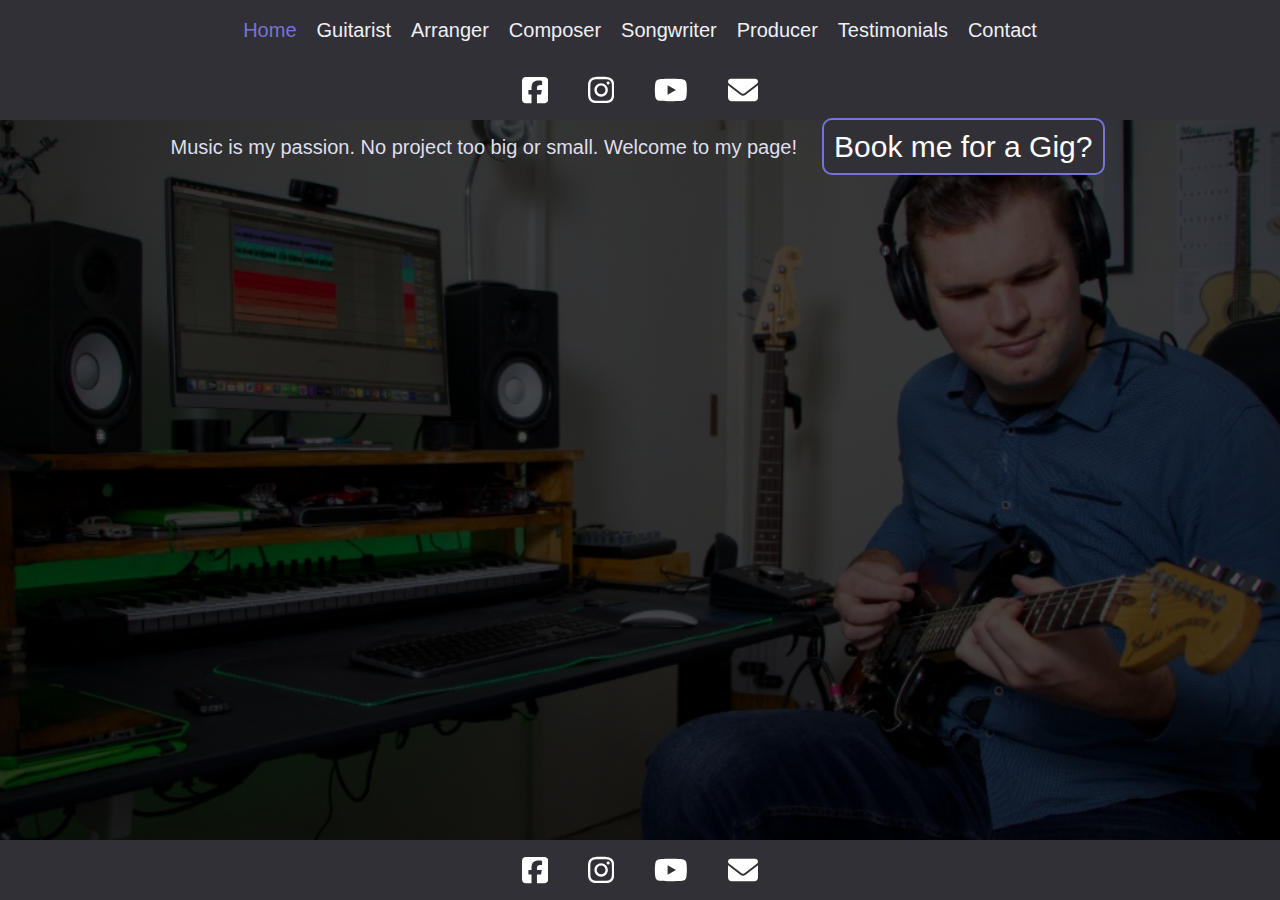
<file: index.html>
<!DOCTYPE html>
<html lang="en">

<head>
    <meta charset="UTF-8">
    <meta http-equiv="X-UA-Compatible" content="IE=edge">
    <script src="https://ajax.googleapis.com/ajax/libs/jquery/3.5.1/jquery.min.js"></script>
    <meta name="viewport" content="width=device-width, initial-scale=1.0">
    <meta name="theme-color" content="hsl(240, 5%, 20%)" media="(prefers-color-scheme: light)">
    <meta name="theme-color" content="hsl(240, 5%, 20%)" media="(prefers-color-scheme: dark)">
    <link rel="shortcut icon" href="./img/logo.jpg" type="image/jpg">
    <title>Tim Lukey Music </title>
    <link rel="stylesheet" href="./style.css">
</head>
<body class="index-page">
<header>
    <button class="dropdown-button">
        <div class="dropdown-line"></div>
        <div class="dropdown-line"></div>
        <div class="dropdown-line"></div>
    </button>
    <div class="tabs">
        <a href="./index.html" class="tab-active">Home</a>
        <a href="./guitarist.html">Guitarist</a>
        <a href="./arranger.html">Arranger</a>
        <a href="./composer.html">Composer</a>
        <a href="./songwriter.html">Songwriter</a>
        <a href="./producer.html">Producer</a>
        <a href="./testimonials.html">Testimonials</a>
        <a href="./contact.html">Contact</a>
    </div>
</header>

<div class="content-container" style="position: relative;">
    <footer>
        <section class="socials">
            <a href="https://www.facebook.com/timlukeymusic" target="_blank">
                <!-- facebook -->
                <svg xmlns="http://www.w3.org/2000/svg" viewBox="0 0 448 512">
                    <path style="fill: var(--colour-socials)"
                          d="M64 32C28.7 32 0 60.7 0 96V416c0 35.3 28.7 64 64 64h98.2V334.2H109.4V256h52.8V222.3c0-87.1 39.4-127.5 125-127.5c16.2 0 44.2 3.2 55.7 6.4V172c-6-.6-16.5-1-29.6-1c-42 0-58.2 15.9-58.2 57.2V256h83.6l-14.4 78.2H255V480H384c35.3 0 64-28.7 64-64V96c0-35.3-28.7-64-64-64H64z"/>
                </svg>
            </a>

            <a href="https://www.instagram.com/timlukeymusic/" target="_blank">
                <!-- instagram -->
                <svg xmlns="http://www.w3.org/2000/svg" viewBox="0 0 448 512">
                    <path style="fill: var(--colour-socials)"
                          d="M224.1 141c-63.6 0-114.9 51.3-114.9 114.9s51.3 114.9 114.9 114.9S339 319.5 339 255.9 287.7 141 224.1 141zm0 189.6c-41.1 0-74.7-33.5-74.7-74.7s33.5-74.7 74.7-74.7 74.7 33.5 74.7 74.7-33.6 74.7-74.7 74.7zm146.4-194.3c0 14.9-12 26.8-26.8 26.8-14.9 0-26.8-12-26.8-26.8s12-26.8 26.8-26.8 26.8 12 26.8 26.8zm76.1 27.2c-1.7-35.9-9.9-67.7-36.2-93.9-26.2-26.2-58-34.4-93.9-36.2-37-2.1-147.9-2.1-184.9 0-35.8 1.7-67.6 9.9-93.9 36.1s-34.4 58-36.2 93.9c-2.1 37-2.1 147.9 0 184.9 1.7 35.9 9.9 67.7 36.2 93.9s58 34.4 93.9 36.2c37 2.1 147.9 2.1 184.9 0 35.9-1.7 67.7-9.9 93.9-36.2 26.2-26.2 34.4-58 36.2-93.9 2.1-37 2.1-147.8 0-184.8zM398.8 388c-7.8 19.6-22.9 34.7-42.6 42.6-29.5 11.7-99.5 9-132.1 9s-102.7 2.6-132.1-9c-19.6-7.8-34.7-22.9-42.6-42.6-11.7-29.5-9-99.5-9-132.1s-2.6-102.7 9-132.1c7.8-19.6 22.9-34.7 42.6-42.6 29.5-11.7 99.5-9 132.1-9s102.7-2.6 132.1 9c19.6 7.8 34.7 22.9 42.6 42.6 11.7 29.5 9 99.5 9 132.1s2.7 102.7-9 132.1z"/>
                </svg>
            </a>

            <a href="https://www.youtube.com/@TimLukeyMusic" target="_blank">
                <!-- youtube -->
                <svg xmlns="http://www.w3.org/2000/svg" viewBox="0 0 576 512">
                    <path style="fill: var(--colour-socials)"
                          d="M549.7 124.1c-6.3-23.7-24.8-42.3-48.3-48.6C458.8 64 288 64 288 64S117.2 64 74.6 75.5c-23.5 6.3-42 24.9-48.3 48.6-11.4 42.9-11.4 132.3-11.4 132.3s0 89.4 11.4 132.3c6.3 23.7 24.8 41.5 48.3 47.8C117.2 448 288 448 288 448s170.8 0 213.4-11.5c23.5-6.3 42-24.2 48.3-47.8 11.4-42.9 11.4-132.3 11.4-132.3s0-89.4-11.4-132.3zm-317.5 213.5V175.2l142.7 81.2-142.7 81.2z"/>
                </svg>
            </a>

            <a href="mailto:timlukeymusic@gmail.com?subject=Contact">
                <!-- email -->
                <svg xmlns="http://www.w3.org/2000/svg" viewBox="0 0 512 512">
                    <path style="fill: var(--colour-socials)"
                          d="M48 64C21.5 64 0 85.5 0 112c0 15.1 7.1 29.3 19.2 38.4L236.8 313.6c11.4 8.5 27 8.5 38.4 0L492.8 150.4c12.1-9.1 19.2-23.3 19.2-38.4c0-26.5-21.5-48-48-48H48zM0 176V384c0 35.3 28.7 64 64 64H448c35.3 0 64-28.7 64-64V176L294.4 339.2c-22.8 17.1-54 17.1-76.8 0L0 176z"/>
                </svg>
            </a>
        </section>
    </footer>
    <main>

        <div class="text-with-button">
            <div>
                Music is my passion. No project too big or small. Welcome to my page!
            </div>
            <div>
                <a id="coversButton" class="gigButton" href="./gig.html">Book me for a Gig?</a>
            </div>
        </div>

    </main>

    <iframe
            height="440"
            style="display: block; border: none; width: 100%;position: absolute; bottom: 0;"
            allowfullscreen>
    </iframe>
</div>
<div>

</div>

<footer>
    <section class="socials">
        <a href="https://www.facebook.com/timlukeymusic" target="_blank">
            <!-- facebook -->
            <svg xmlns="http://www.w3.org/2000/svg" viewBox="0 0 448 512">
                <path style="fill: var(--colour-socials)"
                      d="M64 32C28.7 32 0 60.7 0 96V416c0 35.3 28.7 64 64 64h98.2V334.2H109.4V256h52.8V222.3c0-87.1 39.4-127.5 125-127.5c16.2 0 44.2 3.2 55.7 6.4V172c-6-.6-16.5-1-29.6-1c-42 0-58.2 15.9-58.2 57.2V256h83.6l-14.4 78.2H255V480H384c35.3 0 64-28.7 64-64V96c0-35.3-28.7-64-64-64H64z"/>
            </svg>
        </a>

        <a href="https://www.instagram.com/timlukeymusic/" target="_blank">
            <!-- instagram -->
            <svg xmlns="http://www.w3.org/2000/svg" viewBox="0 0 448 512">
                <path style="fill: var(--colour-socials)"
                      d="M224.1 141c-63.6 0-114.9 51.3-114.9 114.9s51.3 114.9 114.9 114.9S339 319.5 339 255.9 287.7 141 224.1 141zm0 189.6c-41.1 0-74.7-33.5-74.7-74.7s33.5-74.7 74.7-74.7 74.7 33.5 74.7 74.7-33.6 74.7-74.7 74.7zm146.4-194.3c0 14.9-12 26.8-26.8 26.8-14.9 0-26.8-12-26.8-26.8s12-26.8 26.8-26.8 26.8 12 26.8 26.8zm76.1 27.2c-1.7-35.9-9.9-67.7-36.2-93.9-26.2-26.2-58-34.4-93.9-36.2-37-2.1-147.9-2.1-184.9 0-35.8 1.7-67.6 9.9-93.9 36.1s-34.4 58-36.2 93.9c-2.1 37-2.1 147.9 0 184.9 1.7 35.9 9.9 67.7 36.2 93.9s58 34.4 93.9 36.2c37 2.1 147.9 2.1 184.9 0 35.9-1.7 67.7-9.9 93.9-36.2 26.2-26.2 34.4-58 36.2-93.9 2.1-37 2.1-147.8 0-184.8zM398.8 388c-7.8 19.6-22.9 34.7-42.6 42.6-29.5 11.7-99.5 9-132.1 9s-102.7 2.6-132.1-9c-19.6-7.8-34.7-22.9-42.6-42.6-11.7-29.5-9-99.5-9-132.1s-2.6-102.7 9-132.1c7.8-19.6 22.9-34.7 42.6-42.6 29.5-11.7 99.5-9 132.1-9s102.7-2.6 132.1 9c19.6 7.8 34.7 22.9 42.6 42.6 11.7 29.5 9 99.5 9 132.1s2.7 102.7-9 132.1z"/>
            </svg>
        </a>

        <a href="https://www.youtube.com/@TimLukeyMusic" target="_blank">
            <!-- youtube -->
            <svg xmlns="http://www.w3.org/2000/svg" viewBox="0 0 576 512">
                <path style="fill: var(--colour-socials)"
                      d="M549.7 124.1c-6.3-23.7-24.8-42.3-48.3-48.6C458.8 64 288 64 288 64S117.2 64 74.6 75.5c-23.5 6.3-42 24.9-48.3 48.6-11.4 42.9-11.4 132.3-11.4 132.3s0 89.4 11.4 132.3c6.3 23.7 24.8 41.5 48.3 47.8C117.2 448 288 448 288 448s170.8 0 213.4-11.5c23.5-6.3 42-24.2 48.3-47.8 11.4-42.9 11.4-132.3 11.4-132.3s0-89.4-11.4-132.3zm-317.5 213.5V175.2l142.7 81.2-142.7 81.2z"/>
            </svg>
        </a>

        <a href="mailto:timlukeymusic@gmail.com?subject=Contact">
            <!-- email -->
            <svg xmlns="http://www.w3.org/2000/svg" viewBox="0 0 512 512">
                <path style="fill: var(--colour-socials)"
                      d="M48 64C21.5 64 0 85.5 0 112c0 15.1 7.1 29.3 19.2 38.4L236.8 313.6c11.4 8.5 27 8.5 38.4 0L492.8 150.4c12.1-9.1 19.2-23.3 19.2-38.4c0-26.5-21.5-48-48-48H48zM0 176V384c0 35.3 28.7 64 64 64H448c35.3 0 64-28.7 64-64V176L294.4 339.2c-22.8 17.1-54 17.1-76.8 0L0 176z"/>
            </svg>
        </a>
    </section>
</footer>
<script src="./Scripts/dropdown.js"></script>
</body>

</html>
</file>
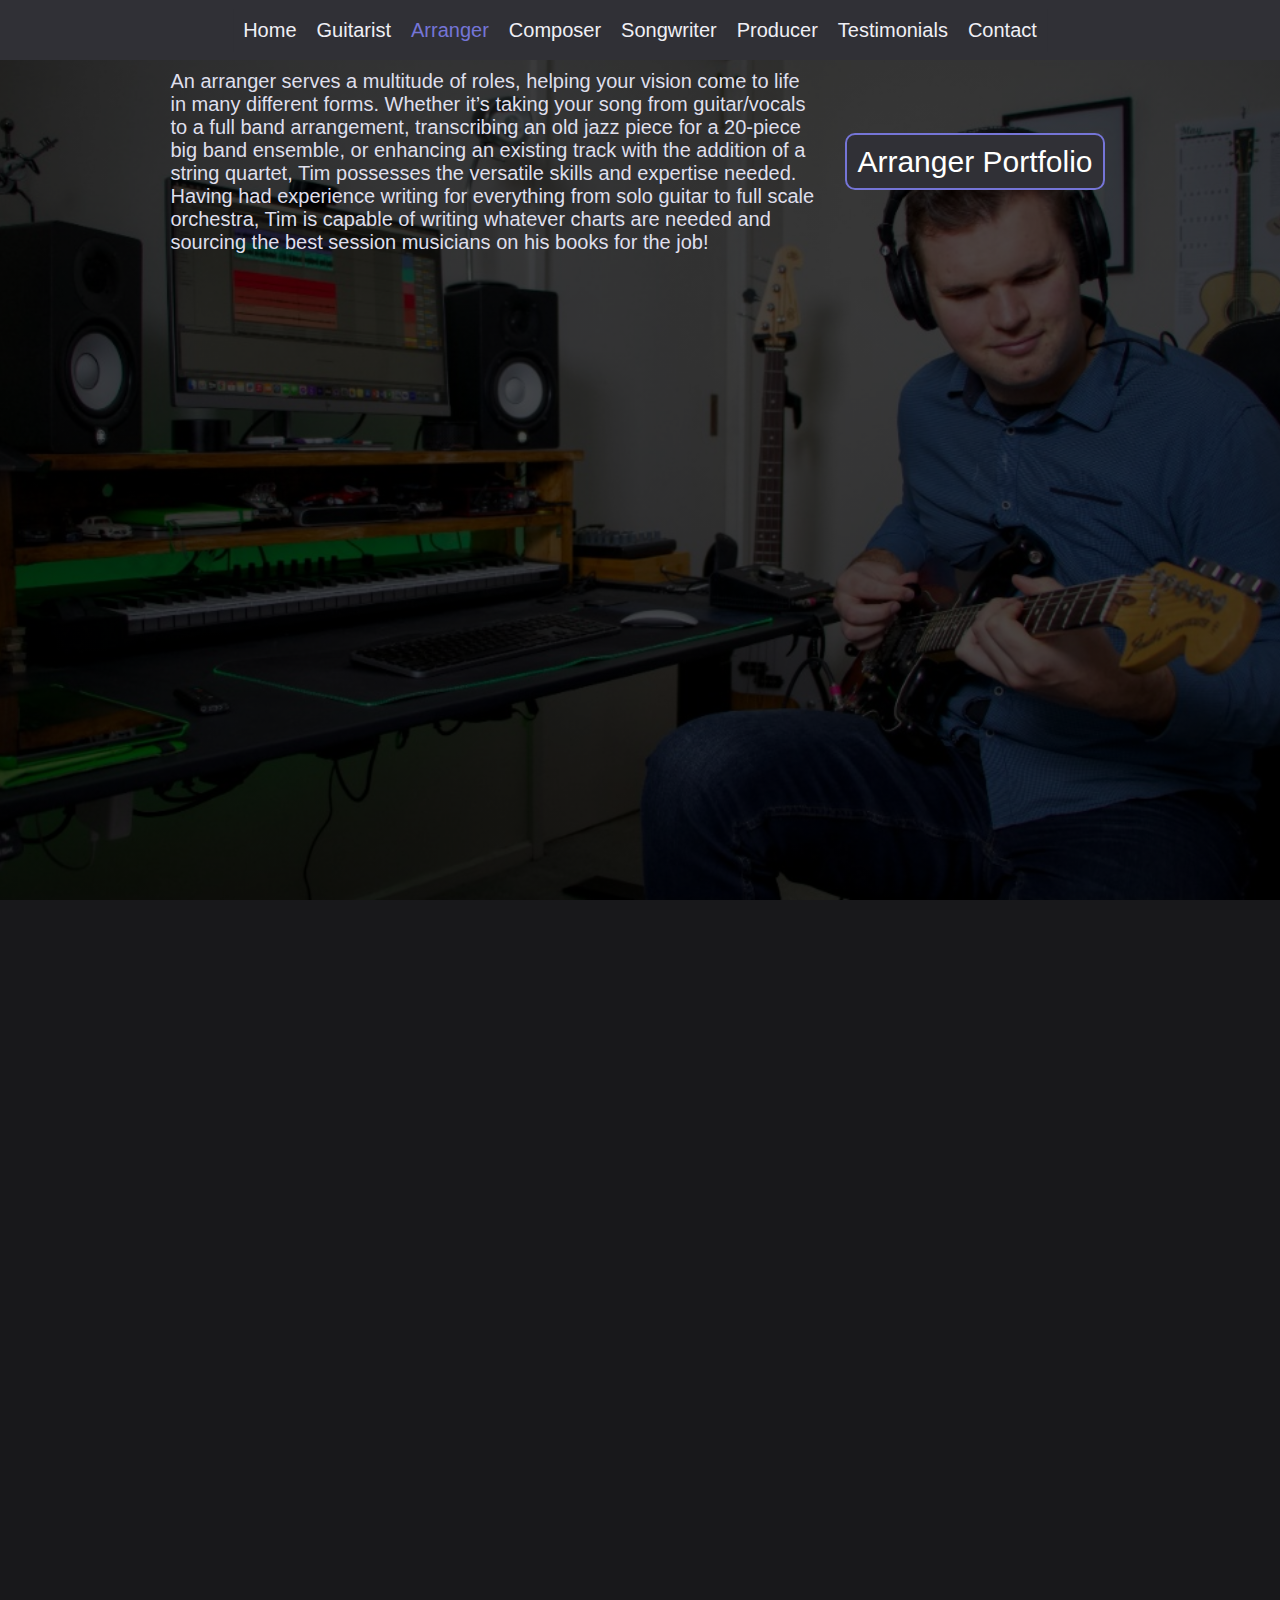
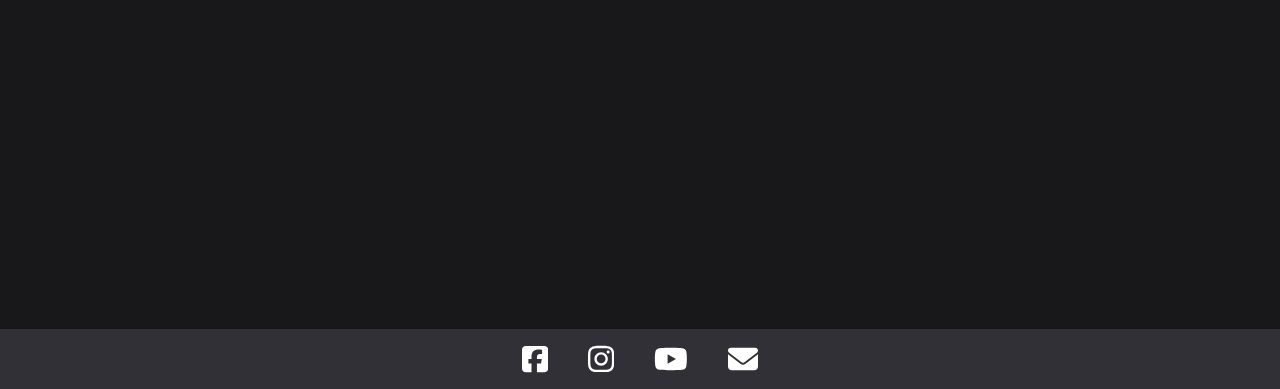
<file: arranger.html>
﻿<!DOCTYPE html>
<html lang="en">

<head>
    <meta charset="UTF-8">
    <meta http-equiv="X-UA-Compatible" content="IE=edge">
    <script src="https://ajax.googleapis.com/ajax/libs/jquery/3.5.1/jquery.min.js"></script>
    <meta name="viewport" content="width=device-width, initial-scale=1.0">
    <meta name="theme-color" content="hsl(240, 5%, 20%)" media="(prefers-color-scheme: light)">
    <meta name="theme-color" content="hsl(240, 5%, 20%)" media="(prefers-color-scheme: dark)">
    <link rel="shortcut icon" href="./img/logo.jpg" type="image/jpg">
    <title>Tim Lukey Music </title>
    <link rel="stylesheet" href="./style.css">
</head>
<body>
<header>
    <button class="dropdown-button">
        <div class="dropdown-line"></div>
        <div class="dropdown-line"></div>
        <div class="dropdown-line"></div>
    </button>
    <div class="tabs">
        <a href="./index.html">Home</a>
        <a href="./guitarist.html">Guitarist</a>
        <a href="./arranger.html" class="tab-active">Arranger</a>
        <a href="./composer.html">Composer</a>
        <a href="./songwriter.html">Songwriter</a>
        <a href="./producer.html">Producer</a>
        <a href="./testimonials.html">Testimonials</a>
        <a href="./contact.html">Contact</a>
    </div>
</header>

<div class="content-container">
    <main>
        <div class="text-with-button">
            <div>
                An arranger serves a multitude of roles, helping your vision come to life in many different forms. Whether it’s taking your song from guitar/vocals to a full band arrangement, transcribing an old jazz piece for a 20-piece big band ensemble, or enhancing an existing track with the addition of a string quartet, Tim possesses the versatile skills and expertise needed. Having had experience writing for everything from solo guitar to full scale orchestra, Tim is capable of writing whatever charts are needed and sourcing the best session musicians on his books for the job!
            </div>
            <div>
                <a id="coversButton" class="gigButton" href="./Files/Arranger Portfolio.pdf" target="_blank">Arranger Portfolio</a>
            </div>
        </div>
        <div class="youtube-section">
            <!--<div class="video-container">-->
             <iframe width="560" height="315" src="https://www.youtube.com/embed/aEw2s_4PZLs?si=2s_bOuJqDAj71FR4"
                title="YouTube video player" frameborder="0"
                allow="accelerometer; autoplay; clipboard-write; encrypted-media; gyroscope; picture-in-picture; web-share"
                allowfullscreen></iframe>
            <!--</div>-->

            <!--<div class="video-container">-->
            <iframe width="560" height="315" src="https://www.youtube.com/embed/7JAsjv2rv9w?si=R2Bt5Vs3-LKLX-pv"
                    title="YouTube video player" frameborder="0"
                    allow="accelerometer; autoplay; clipboard-write; encrypted-media; gyroscope; picture-in-picture; web-share"
                    allowfullscreen></iframe>
           
            <!--</div>-->

            <!--<div class="video-container">-->
                <iframe width="560" height="315" src="https://www.youtube.com/embed/FTTJ9wv6whk?si=MIMPx0Rcfhpito6s"
                title="YouTube video player" frameborder="0"
                allow="accelerometer; autoplay; clipboard-write; encrypted-media; gyroscope; picture-in-picture; web-share"
                allowfullscreen></iframe>
            <!--</div>-->
            <iframe width="560" height="315" src="https://www.youtube.com/embed/LHb8SIVOiwo?si=12b003NvZ5qYKGmb"
            title="YouTube video player" frameborder="0"
            allow="accelerometer; autoplay; clipboard-write; encrypted-media; gyroscope; picture-in-picture; web-share"
            allowfullscreen></iframe>
            
        
            <iframe width="560" height="315" src="https://www.youtube.com/embed/iyZR6ayeH_o?si=wifrNqqYvCEJYlb4"
                    title="YouTube video player" frameborder="0"
                    allow="accelerometer; autoplay; clipboard-write; encrypted-media; gyroscope; picture-in-picture; web-share"
                    allowfullscreen></iframe>        
                    
        </div>
    </main>
</div>

<footer>
    <section class="socials">
        <a href="https://www.facebook.com/timlukeymusic" target="_blank">
            <!-- facebook -->
            <svg xmlns="http://www.w3.org/2000/svg" viewBox="0 0 448 512">
                <path style="fill: var(--colour-socials)"
                      d="M64 32C28.7 32 0 60.7 0 96V416c0 35.3 28.7 64 64 64h98.2V334.2H109.4V256h52.8V222.3c0-87.1 39.4-127.5 125-127.5c16.2 0 44.2 3.2 55.7 6.4V172c-6-.6-16.5-1-29.6-1c-42 0-58.2 15.9-58.2 57.2V256h83.6l-14.4 78.2H255V480H384c35.3 0 64-28.7 64-64V96c0-35.3-28.7-64-64-64H64z"/>
            </svg>
        </a>

        <a href="https://www.instagram.com/timlukeymusic/" target="_blank">
            <!-- instagram -->
            <svg xmlns="http://www.w3.org/2000/svg" viewBox="0 0 448 512">
                <path style="fill: var(--colour-socials)"
                      d="M224.1 141c-63.6 0-114.9 51.3-114.9 114.9s51.3 114.9 114.9 114.9S339 319.5 339 255.9 287.7 141 224.1 141zm0 189.6c-41.1 0-74.7-33.5-74.7-74.7s33.5-74.7 74.7-74.7 74.7 33.5 74.7 74.7-33.6 74.7-74.7 74.7zm146.4-194.3c0 14.9-12 26.8-26.8 26.8-14.9 0-26.8-12-26.8-26.8s12-26.8 26.8-26.8 26.8 12 26.8 26.8zm76.1 27.2c-1.7-35.9-9.9-67.7-36.2-93.9-26.2-26.2-58-34.4-93.9-36.2-37-2.1-147.9-2.1-184.9 0-35.8 1.7-67.6 9.9-93.9 36.1s-34.4 58-36.2 93.9c-2.1 37-2.1 147.9 0 184.9 1.7 35.9 9.9 67.7 36.2 93.9s58 34.4 93.9 36.2c37 2.1 147.9 2.1 184.9 0 35.9-1.7 67.7-9.9 93.9-36.2 26.2-26.2 34.4-58 36.2-93.9 2.1-37 2.1-147.8 0-184.8zM398.8 388c-7.8 19.6-22.9 34.7-42.6 42.6-29.5 11.7-99.5 9-132.1 9s-102.7 2.6-132.1-9c-19.6-7.8-34.7-22.9-42.6-42.6-11.7-29.5-9-99.5-9-132.1s-2.6-102.7 9-132.1c7.8-19.6 22.9-34.7 42.6-42.6 29.5-11.7 99.5-9 132.1-9s102.7-2.6 132.1 9c19.6 7.8 34.7 22.9 42.6 42.6 11.7 29.5 9 99.5 9 132.1s2.7 102.7-9 132.1z"/>
            </svg>
        </a>

        <a href="https://www.youtube.com/@TimLukeyMusic" target="_blank">
            <!-- youtube -->
            <svg xmlns="http://www.w3.org/2000/svg" viewBox="0 0 576 512">
                <path style="fill: var(--colour-socials)"
                      d="M549.7 124.1c-6.3-23.7-24.8-42.3-48.3-48.6C458.8 64 288 64 288 64S117.2 64 74.6 75.5c-23.5 6.3-42 24.9-48.3 48.6-11.4 42.9-11.4 132.3-11.4 132.3s0 89.4 11.4 132.3c6.3 23.7 24.8 41.5 48.3 47.8C117.2 448 288 448 288 448s170.8 0 213.4-11.5c23.5-6.3 42-24.2 48.3-47.8 11.4-42.9 11.4-132.3 11.4-132.3s0-89.4-11.4-132.3zm-317.5 213.5V175.2l142.7 81.2-142.7 81.2z"/>
            </svg>
        </a>

        <a href="mailto:timlukeymusic@gmail.com?subject=Contact">
            <!-- email -->
            <svg xmlns="http://www.w3.org/2000/svg" viewBox="0 0 512 512">
                <path style="fill: var(--colour-socials)"
                      d="M48 64C21.5 64 0 85.5 0 112c0 15.1 7.1 29.3 19.2 38.4L236.8 313.6c11.4 8.5 27 8.5 38.4 0L492.8 150.4c12.1-9.1 19.2-23.3 19.2-38.4c0-26.5-21.5-48-48-48H48zM0 176V384c0 35.3 28.7 64 64 64H448c35.3 0 64-28.7 64-64V176L294.4 339.2c-22.8 17.1-54 17.1-76.8 0L0 176z"/>
            </svg>
        </a>
    </section>
</footer>
<script src="./Scripts/dropdown.js"></script>
</body>

</html>
</file>
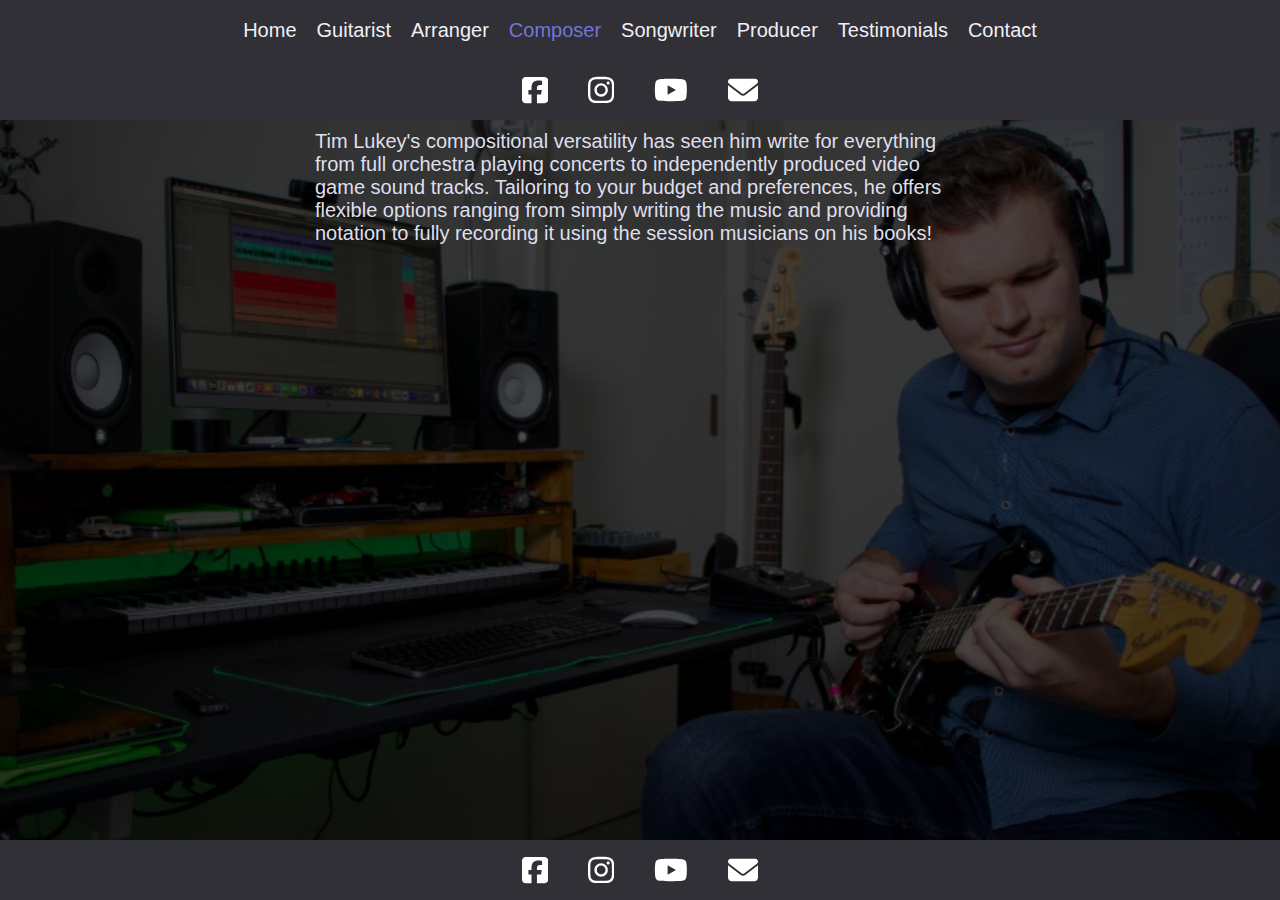
<file: composer.html>
﻿<!DOCTYPE html>
<html lang="en">

<head>
    <meta charset="UTF-8">
    <meta http-equiv="X-UA-Compatible" content="IE=edge">
    <script src="https://ajax.googleapis.com/ajax/libs/jquery/3.5.1/jquery.min.js"></script>
    <meta name="viewport" content="width=device-width, initial-scale=1.0">
    <meta name="theme-color" content="hsl(240, 5%, 20%)" media="(prefers-color-scheme: light)">
    <meta name="theme-color" content="hsl(240, 5%, 20%)" media="(prefers-color-scheme: dark)">
    <link rel="shortcut icon" href="./img/logo.jpg" type="image/jpg">
    <title>Tim Lukey Music </title>
    <link rel="stylesheet" href="./style.css">
</head>
<body class="index-page">
<header>
    <button class="dropdown-button">
        <div class="dropdown-line"></div>
        <div class="dropdown-line"></div>
        <div class="dropdown-line"></div>
    </button>
    <div class="tabs">
        <a href="./index.html">Home</a>
        <a href="./guitarist.html">Guitarist</a>
        <a href="./arranger.html">Arranger</a>
        <a href="./composer.html" class="tab-active">Composer</a>
        <a href="./songwriter.html">Songwriter</a>
        <a href="./producer.html">Producer</a>
        <a href="./testimonials.html">Testimonials</a>
        <a href="./contact.html">Contact</a>
    </div>
</header>

<div class="content-container">
    <footer>
        <section class="socials">
            <a href="https://www.facebook.com/timlukeymusic" target="_blank">
                <!-- facebook -->
                <svg xmlns="http://www.w3.org/2000/svg" viewBox="0 0 448 512">
                    <path style="fill: var(--colour-socials)"
                          d="M64 32C28.7 32 0 60.7 0 96V416c0 35.3 28.7 64 64 64h98.2V334.2H109.4V256h52.8V222.3c0-87.1 39.4-127.5 125-127.5c16.2 0 44.2 3.2 55.7 6.4V172c-6-.6-16.5-1-29.6-1c-42 0-58.2 15.9-58.2 57.2V256h83.6l-14.4 78.2H255V480H384c35.3 0 64-28.7 64-64V96c0-35.3-28.7-64-64-64H64z"/>
                </svg>
            </a>

            <a href="https://www.instagram.com/timlukeymusic/" target="_blank">
                <!-- instagram -->
                <svg xmlns="http://www.w3.org/2000/svg" viewBox="0 0 448 512">
                    <path style="fill: var(--colour-socials)"
                          d="M224.1 141c-63.6 0-114.9 51.3-114.9 114.9s51.3 114.9 114.9 114.9S339 319.5 339 255.9 287.7 141 224.1 141zm0 189.6c-41.1 0-74.7-33.5-74.7-74.7s33.5-74.7 74.7-74.7 74.7 33.5 74.7 74.7-33.6 74.7-74.7 74.7zm146.4-194.3c0 14.9-12 26.8-26.8 26.8-14.9 0-26.8-12-26.8-26.8s12-26.8 26.8-26.8 26.8 12 26.8 26.8zm76.1 27.2c-1.7-35.9-9.9-67.7-36.2-93.9-26.2-26.2-58-34.4-93.9-36.2-37-2.1-147.9-2.1-184.9 0-35.8 1.7-67.6 9.9-93.9 36.1s-34.4 58-36.2 93.9c-2.1 37-2.1 147.9 0 184.9 1.7 35.9 9.9 67.7 36.2 93.9s58 34.4 93.9 36.2c37 2.1 147.9 2.1 184.9 0 35.9-1.7 67.7-9.9 93.9-36.2 26.2-26.2 34.4-58 36.2-93.9 2.1-37 2.1-147.8 0-184.8zM398.8 388c-7.8 19.6-22.9 34.7-42.6 42.6-29.5 11.7-99.5 9-132.1 9s-102.7 2.6-132.1-9c-19.6-7.8-34.7-22.9-42.6-42.6-11.7-29.5-9-99.5-9-132.1s-2.6-102.7 9-132.1c7.8-19.6 22.9-34.7 42.6-42.6 29.5-11.7 99.5-9 132.1-9s102.7-2.6 132.1 9c19.6 7.8 34.7 22.9 42.6 42.6 11.7 29.5 9 99.5 9 132.1s2.7 102.7-9 132.1z"/>
                </svg>
            </a>

            <a href="https://www.youtube.com/@TimLukeyMusic" target="_blank">
                <!-- youtube -->
                <svg xmlns="http://www.w3.org/2000/svg" viewBox="0 0 576 512">
                    <path style="fill: var(--colour-socials)"
                          d="M549.7 124.1c-6.3-23.7-24.8-42.3-48.3-48.6C458.8 64 288 64 288 64S117.2 64 74.6 75.5c-23.5 6.3-42 24.9-48.3 48.6-11.4 42.9-11.4 132.3-11.4 132.3s0 89.4 11.4 132.3c6.3 23.7 24.8 41.5 48.3 47.8C117.2 448 288 448 288 448s170.8 0 213.4-11.5c23.5-6.3 42-24.2 48.3-47.8 11.4-42.9 11.4-132.3 11.4-132.3s0-89.4-11.4-132.3zm-317.5 213.5V175.2l142.7 81.2-142.7 81.2z"/>
                </svg>
            </a>

            <a href="mailto:timlukeymusic@gmail.com?subject=Contact">
                <!-- email -->
                <svg xmlns="http://www.w3.org/2000/svg" viewBox="0 0 512 512">
                    <path style="fill: var(--colour-socials)"
                          d="M48 64C21.5 64 0 85.5 0 112c0 15.1 7.1 29.3 19.2 38.4L236.8 313.6c11.4 8.5 27 8.5 38.4 0L492.8 150.4c12.1-9.1 19.2-23.3 19.2-38.4c0-26.5-21.5-48-48-48H48zM0 176V384c0 35.3 28.7 64 64 64H448c35.3 0 64-28.7 64-64V176L294.4 339.2c-22.8 17.1-54 17.1-76.8 0L0 176z"/>
                </svg>
            </a>
        </section>
    </footer>
    <main>
        <div class="text-with-svg">
            <div>
                Tim Lukey's compositional versatility has seen him write for everything from full orchestra playing concerts to independently produced video game sound tracks. Tailoring to your budget and preferences, he offers flexible options ranging from simply writing the music and providing notation to fully recording it using the session musicians on his books!
            </div>
            <div>
                <img src="./img/guitarMan.svg" alt="Description of image">
            </div>
        </div>
        <div class="youtube-section">
            <iframe width="560" height="315" src="https://www.youtube.com/embed/5MLbFfG66Ms?si=mL3BKFOyzxpE-Pwd"
                    title="YouTube video player" frameborder="0"
                    allow="accelerometer; autoplay; clipboard-write; encrypted-media; gyroscope; picture-in-picture; web-share"
                    allowfullscreen></iframe>
        </div>
    </main>
</div>

<footer>
    <section class="socials">
        <a href="https://www.facebook.com/timlukeymusic" target="_blank">
            <!-- facebook -->
            <svg xmlns="http://www.w3.org/2000/svg" viewBox="0 0 448 512">
                <path style="fill: var(--colour-socials)"
                      d="M64 32C28.7 32 0 60.7 0 96V416c0 35.3 28.7 64 64 64h98.2V334.2H109.4V256h52.8V222.3c0-87.1 39.4-127.5 125-127.5c16.2 0 44.2 3.2 55.7 6.4V172c-6-.6-16.5-1-29.6-1c-42 0-58.2 15.9-58.2 57.2V256h83.6l-14.4 78.2H255V480H384c35.3 0 64-28.7 64-64V96c0-35.3-28.7-64-64-64H64z"/>
            </svg>
        </a>

        <a href="https://www.instagram.com/timlukeymusic/" target="_blank">
            <!-- instagram -->
            <svg xmlns="http://www.w3.org/2000/svg" viewBox="0 0 448 512">
                <path style="fill: var(--colour-socials)"
                      d="M224.1 141c-63.6 0-114.9 51.3-114.9 114.9s51.3 114.9 114.9 114.9S339 319.5 339 255.9 287.7 141 224.1 141zm0 189.6c-41.1 0-74.7-33.5-74.7-74.7s33.5-74.7 74.7-74.7 74.7 33.5 74.7 74.7-33.6 74.7-74.7 74.7zm146.4-194.3c0 14.9-12 26.8-26.8 26.8-14.9 0-26.8-12-26.8-26.8s12-26.8 26.8-26.8 26.8 12 26.8 26.8zm76.1 27.2c-1.7-35.9-9.9-67.7-36.2-93.9-26.2-26.2-58-34.4-93.9-36.2-37-2.1-147.9-2.1-184.9 0-35.8 1.7-67.6 9.9-93.9 36.1s-34.4 58-36.2 93.9c-2.1 37-2.1 147.9 0 184.9 1.7 35.9 9.9 67.7 36.2 93.9s58 34.4 93.9 36.2c37 2.1 147.9 2.1 184.9 0 35.9-1.7 67.7-9.9 93.9-36.2 26.2-26.2 34.4-58 36.2-93.9 2.1-37 2.1-147.8 0-184.8zM398.8 388c-7.8 19.6-22.9 34.7-42.6 42.6-29.5 11.7-99.5 9-132.1 9s-102.7 2.6-132.1-9c-19.6-7.8-34.7-22.9-42.6-42.6-11.7-29.5-9-99.5-9-132.1s-2.6-102.7 9-132.1c7.8-19.6 22.9-34.7 42.6-42.6 29.5-11.7 99.5-9 132.1-9s102.7-2.6 132.1 9c19.6 7.8 34.7 22.9 42.6 42.6 11.7 29.5 9 99.5 9 132.1s2.7 102.7-9 132.1z"/>
            </svg>
        </a>

        <a href="https://www.youtube.com/@TimLukeyMusic" target="_blank">
            <!-- youtube -->
            <svg xmlns="http://www.w3.org/2000/svg" viewBox="0 0 576 512">
                <path style="fill: var(--colour-socials)"
                      d="M549.7 124.1c-6.3-23.7-24.8-42.3-48.3-48.6C458.8 64 288 64 288 64S117.2 64 74.6 75.5c-23.5 6.3-42 24.9-48.3 48.6-11.4 42.9-11.4 132.3-11.4 132.3s0 89.4 11.4 132.3c6.3 23.7 24.8 41.5 48.3 47.8C117.2 448 288 448 288 448s170.8 0 213.4-11.5c23.5-6.3 42-24.2 48.3-47.8 11.4-42.9 11.4-132.3 11.4-132.3s0-89.4-11.4-132.3zm-317.5 213.5V175.2l142.7 81.2-142.7 81.2z"/>
            </svg>
        </a>

        <a href="mailto:timlukeymusic@gmail.com?subject=Contact">
            <!-- email -->
            <svg xmlns="http://www.w3.org/2000/svg" viewBox="0 0 512 512">
                <path style="fill: var(--colour-socials)"
                      d="M48 64C21.5 64 0 85.5 0 112c0 15.1 7.1 29.3 19.2 38.4L236.8 313.6c11.4 8.5 27 8.5 38.4 0L492.8 150.4c12.1-9.1 19.2-23.3 19.2-38.4c0-26.5-21.5-48-48-48H48zM0 176V384c0 35.3 28.7 64 64 64H448c35.3 0 64-28.7 64-64V176L294.4 339.2c-22.8 17.1-54 17.1-76.8 0L0 176z"/>
            </svg>
        </a>
    </section>
</footer>
<script src="./Scripts/dropdown.js"></script>
</body>

</html>
</file>
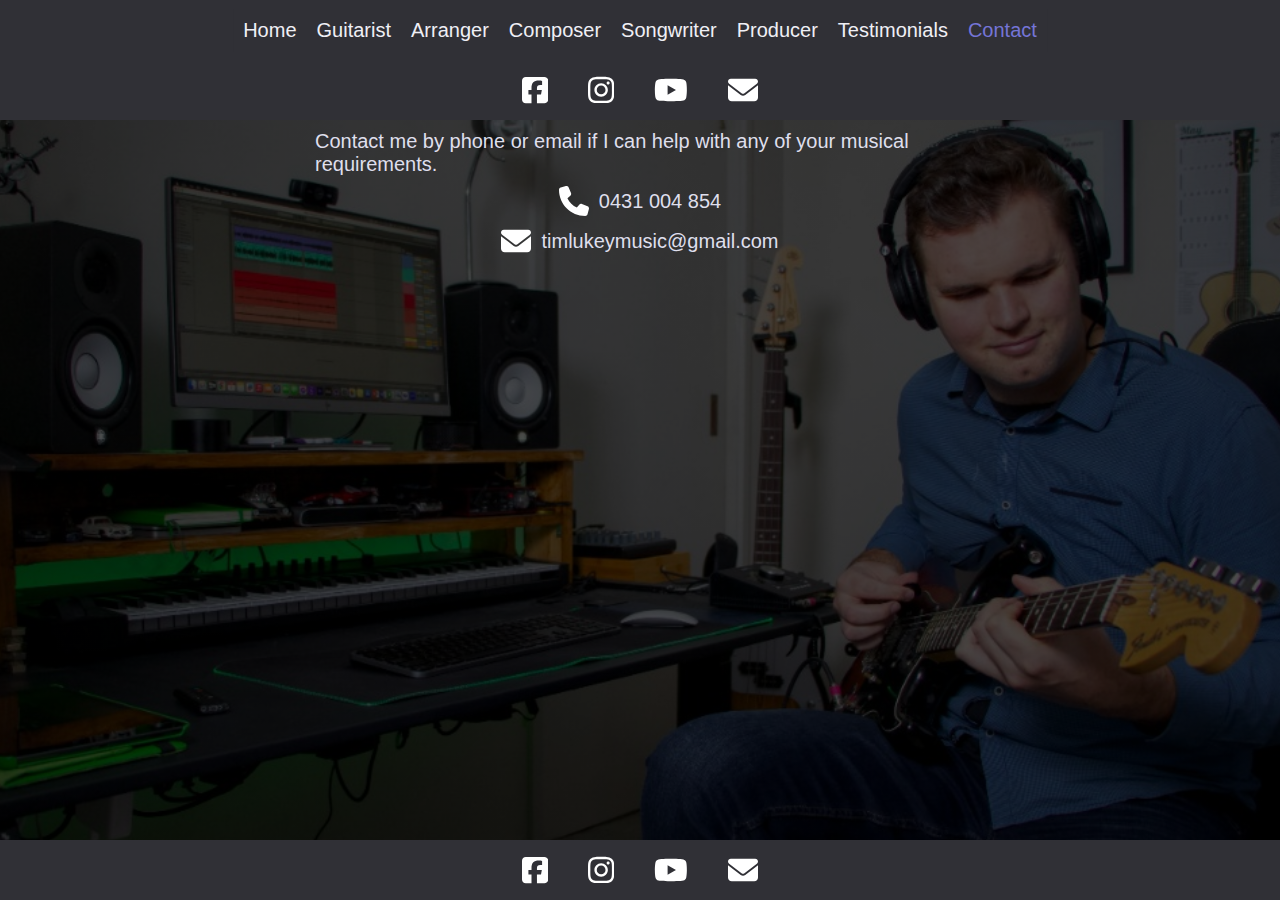
<file: contact.html>
<!DOCTYPE html>
<html lang="en">
<head>
    <meta charset="UTF-8">
    <meta http-equiv="X-UA-Compatible" content="IE=edge">
    <meta name="viewport" content="width=device-width, initial-scale=1.0">
    <meta name="theme-color" content="hsl(240, 5%, 20%)" media="(prefers-color-scheme: light)">
    <meta name="theme-color" content="hsl(240, 5%, 20%)" media="(prefers-color-scheme: dark)">
    <link rel="shortcut icon" href="./img/logo.jpg" type="image/jpg">
    <title>Contact | Tim Lukey Music </title>
    <link rel="stylesheet" href="./style.css">
    <script src="./Scripts/contactForm.js" defer></script>
    <!-- <script src="./main.js"></script> -->
</head>
<body>
<header>
    <button class="dropdown-button">
        <div class="dropdown-line"></div>
        <div class="dropdown-line"></div>
        <div class="dropdown-line"></div>
    </button>
    <div class="tabs">
        <a href="./index.html">Home</a>
        <a href="./guitarist.html">Guitarist</a>
        <a href="./arranger.html">Arranger</a>
        <a href="./composer.html">Composer</a>
        <a href="./songwriter.html">Songwriter</a>
        <a href="./producer.html">Producer</a>
        <a href="./testimonials.html">Testimonials</a>
        <a href="./contact.html" class="tab-active">Contact</a>
    </div>
</header>
<div class="content-container">
    <footer>
        <section class="socials">
            <a href="https://www.facebook.com/timlukeymusic" target="_blank">
                <!-- facebook -->
                <svg xmlns="http://www.w3.org/2000/svg" viewBox="0 0 448 512">
                    <path style="fill: var(--colour-socials)"
                          d="M64 32C28.7 32 0 60.7 0 96V416c0 35.3 28.7 64 64 64h98.2V334.2H109.4V256h52.8V222.3c0-87.1 39.4-127.5 125-127.5c16.2 0 44.2 3.2 55.7 6.4V172c-6-.6-16.5-1-29.6-1c-42 0-58.2 15.9-58.2 57.2V256h83.6l-14.4 78.2H255V480H384c35.3 0 64-28.7 64-64V96c0-35.3-28.7-64-64-64H64z"/>
                </svg>
            </a>

            <a href="https://www.instagram.com/timlukeymusic/" target="_blank">
                <!-- instagram -->
                <svg xmlns="http://www.w3.org/2000/svg" viewBox="0 0 448 512">
                    <path style="fill: var(--colour-socials)"
                          d="M224.1 141c-63.6 0-114.9 51.3-114.9 114.9s51.3 114.9 114.9 114.9S339 319.5 339 255.9 287.7 141 224.1 141zm0 189.6c-41.1 0-74.7-33.5-74.7-74.7s33.5-74.7 74.7-74.7 74.7 33.5 74.7 74.7-33.6 74.7-74.7 74.7zm146.4-194.3c0 14.9-12 26.8-26.8 26.8-14.9 0-26.8-12-26.8-26.8s12-26.8 26.8-26.8 26.8 12 26.8 26.8zm76.1 27.2c-1.7-35.9-9.9-67.7-36.2-93.9-26.2-26.2-58-34.4-93.9-36.2-37-2.1-147.9-2.1-184.9 0-35.8 1.7-67.6 9.9-93.9 36.1s-34.4 58-36.2 93.9c-2.1 37-2.1 147.9 0 184.9 1.7 35.9 9.9 67.7 36.2 93.9s58 34.4 93.9 36.2c37 2.1 147.9 2.1 184.9 0 35.9-1.7 67.7-9.9 93.9-36.2 26.2-26.2 34.4-58 36.2-93.9 2.1-37 2.1-147.8 0-184.8zM398.8 388c-7.8 19.6-22.9 34.7-42.6 42.6-29.5 11.7-99.5 9-132.1 9s-102.7 2.6-132.1-9c-19.6-7.8-34.7-22.9-42.6-42.6-11.7-29.5-9-99.5-9-132.1s-2.6-102.7 9-132.1c7.8-19.6 22.9-34.7 42.6-42.6 29.5-11.7 99.5-9 132.1-9s102.7-2.6 132.1 9c19.6 7.8 34.7 22.9 42.6 42.6 11.7 29.5 9 99.5 9 132.1s2.7 102.7-9 132.1z"/>
                </svg>
            </a>

            <a href="https://www.youtube.com/@TimLukeyMusic" target="_blank">
                <!-- youtube -->
                <svg xmlns="http://www.w3.org/2000/svg" viewBox="0 0 576 512">
                    <path style="fill: var(--colour-socials)"
                          d="M549.7 124.1c-6.3-23.7-24.8-42.3-48.3-48.6C458.8 64 288 64 288 64S117.2 64 74.6 75.5c-23.5 6.3-42 24.9-48.3 48.6-11.4 42.9-11.4 132.3-11.4 132.3s0 89.4 11.4 132.3c6.3 23.7 24.8 41.5 48.3 47.8C117.2 448 288 448 288 448s170.8 0 213.4-11.5c23.5-6.3 42-24.2 48.3-47.8 11.4-42.9 11.4-132.3 11.4-132.3s0-89.4-11.4-132.3zm-317.5 213.5V175.2l142.7 81.2-142.7 81.2z"/>
                </svg>
            </a>

            <a href="mailto:timlukeymusic@gmail.com?subject=Contact">
                <!-- email -->
                <svg xmlns="http://www.w3.org/2000/svg" viewBox="0 0 512 512">
                    <path style="fill: var(--colour-socials)"
                          d="M48 64C21.5 64 0 85.5 0 112c0 15.1 7.1 29.3 19.2 38.4L236.8 313.6c11.4 8.5 27 8.5 38.4 0L492.8 150.4c12.1-9.1 19.2-23.3 19.2-38.4c0-26.5-21.5-48-48-48H48zM0 176V384c0 35.3 28.7 64 64 64H448c35.3 0 64-28.7 64-64V176L294.4 339.2c-22.8 17.1-54 17.1-76.8 0L0 176z"/>
                </svg>
            </a>
        </section>
    </footer>
    <main>

        <div class="text-with-svg">
            <div>
                Contact me by phone or email if I can help with any of your musical requirements.
            </div>
            <div>
                <img src="./img/guitarMan.svg" alt="Description of image">
            </div>
        </div>
        <a href="tel:+61431004854" class="flex-container">
            <svg xmlns="http://www.w3.org/2000/svg" viewBox="0 0 512 512">
                <path style="fill: var(--colour-socials)"
                      d="M164.9 24.6c-7.7-18.6-28-28.5-47.4-23.2l-88 24C12.1 30.2 0 46 0 64C0 311.4 200.6 512 448 512c18 0 33.8-12.1 38.6-29.5l24-88c5.3-19.4-4.6-39.7-23.2-47.4l-96-40c-16.3-6.8-35.2-2.1-46.3 11.6L304.7 368C234.3 334.7 177.3 277.7 144 207.3L193.3 167c13.7-11.2 18.4-30 11.6-46.3l-40-96z"/>
            </svg>
            <p>0431 004 854</p>
        </a>
        <a href="mailto:timlukeymusic@gmail.com?subject=Contact" class="flex-container">
            <!-- email -->
            <svg xmlns="http://www.w3.org/2000/svg" viewBox="0 0 512 512">
                <path style="fill: var(--colour-socials)"
                      d="M48 64C21.5 64 0 85.5 0 112c0 15.1 7.1 29.3 19.2 38.4L236.8 313.6c11.4 8.5 27 8.5 38.4 0L492.8 150.4c12.1-9.1 19.2-23.3 19.2-38.4c0-26.5-21.5-48-48-48H48zM0 176V384c0 35.3 28.7 64 64 64H448c35.3 0 64-28.7 64-64V176L294.4 339.2c-22.8 17.1-54 17.1-76.8 0L0 176z"/>
            </svg>
            <p>timlukeymusic@gmail.com</p>
        </a>
        <!--<section class="socials">
            &lt;!&ndash;<a href="https://discord.gg/6HF6fuat4v" target="_blank">
                &lt;!&ndash; discord &ndash;&gt;
                <svg xmlns="http://www.w3.org/2000/svg" viewBox="0 0 128 96" style="fill: var(&#45;&#45;colour-socials)">
                    <path
                            d="M107.7,8.07A105.15,105.15,0,0,0,81.47,0a72.06,72.06,0,0,0-3.36,6.83A97.68,97.68,0,0,0,49,6.83,72.37,72.37,0,0,0,45.64,0,105.89,105.89,0,0,0,19.39,8.09C2.79,32.65-1.71,56.6.54,80.21h0A105.73,105.73,0,0,0,32.71,96.36,77.7,77.7,0,0,0,39.6,85.25a68.42,68.42,0,0,1-10.85-5.18c.91-.66,1.8-1.34,2.66-2a75.57,75.57,0,0,0,64.32,0c.87.71,1.76,1.39,2.66,2a68.68,68.68,0,0,1-10.87,5.19,77,77,0,0,0,6.89,11.1A105.25,105.25,0,0,0,126.6,80.22h0C129.24,52.84,122.09,29.11,107.7,8.07ZM42.45,65.69C36.18,65.69,31,60,31,53s5-12.74,11.43-12.74S54,46,53.89,53,48.84,65.69,42.45,65.69Zm42.24,0C78.41,65.69,73.25,60,73.25,53s5-12.74,11.44-12.74S96.23,46,96.12,53,91.08,65.69,84.69,65.69Z"/>
                </svg>
            </a>
            <a href="https://twitter.com/BlindsidedGames" target="_blank">
                &lt;!&ndash; twitter &ndash;&gt;
                <svg xmlns="http://www.w3.org/2000/svg" viewBox="0 0 245 205" style="fill: var(&#45;&#45;colour-socials)">
                    <path
                            d="M221.95,51.29c0.15,2.17,0.15,4.34,0.15,6.53c0,66.73-50.8,143.69-143.69,143.69v-0.04   C50.97,201.51,24.1,193.65,1,178.83c3.99,0.48,8,0.72,12.02,0.73c22.74,0.02,44.83-7.61,62.72-21.66   c-21.61-0.41-40.56-14.5-47.18-35.07c7.57,1.46,15.37,1.16,22.8-0.87C27.8,117.2,10.85,96.5,10.85,72.46c0-0.22,0-0.43,0-0.64   c7.02,3.91,14.88,6.08,22.92,6.32C11.58,63.31,4.74,33.79,18.14,10.71c25.64,31.55,63.47,50.73,104.08,52.76   c-4.07-17.54,1.49-35.92,14.61-48.25c20.34-19.12,52.33-18.14,71.45,2.19c11.31-2.23,22.15-6.38,32.07-12.26   c-3.77,11.69-11.66,21.62-22.2,27.93c10.01-1.18,19.79-3.86,29-7.95C240.37,35.29,231.83,44.14,221.95,51.29z"/>
                </svg>
            </a>&ndash;&gt;
            <a href="https://www.youtube.com/@TimLukeyMusic" target="_blank">
                &lt;!&ndash; youtube &ndash;&gt;
                <svg xmlns="http://www.w3.org/2000/svg" viewBox="0 0 158 110">
                    <path fill="var(&#45;&#45;colour-socials)"
                          d="M154.3,17.5c-1.8-6.7-7.1-12-13.8-13.8c-12.1-3.3-60.8-3.3-60.8-3.3S31,0.5,18.9,3.8    c-6.7,1.8-12,7.1-13.8,13.8C1.9,29.7,1.9,55,1.9,55s0,25.3,3.3,37.5c1.8,6.7,7.1,12,13.8,13.8c12.1,3.3,60.8,3.3,60.8,3.3    s48.7,0,60.8-3.3c6.7-1.8,12-7.1,13.8-13.8c3.3-12.1,3.3-37.5,3.3-37.5S157.6,29.7,154.3,17.5z"/>
                    <polygon fill="var(&#45;&#45;colour-body)" points="64.2,78.4 104.6,55 64.2,31.6"/>
                </svg>
            </a>
            &lt;!&ndash;<a href="mailto:timlukeymusic@gmail.com">
                &lt;!&ndash; email &ndash;&gt;
                <svg xmlns="http://www.w3.org/2000/svg" viewBox="1 1 5 5">
                    &lt;!&ndash; <path style="fill:red" d="M.853 3.062h5.12v2.415H.853z"/> &ndash;&gt;
                    <path style="fill: var(&#45;&#45;colour-socials)" d="m3.413 4.589 2.56-1.277v2.661H.853V3.312z"/>
                    <path style="fill: var(&#45;&#45;colour-socials)" d="M3.413 1.341.853 2.62v.688h5.12v-.688z"/>
                </svg>
            </a>&ndash;&gt;
        </section>-->
    </main>
</div>
<footer>
    <section class="socials">
        <a href="https://www.facebook.com/timlukeymusic" target="_blank">
            <!-- facebook -->
            <svg xmlns="http://www.w3.org/2000/svg" viewBox="0 0 448 512">
                <path style="fill: var(--colour-socials)"
                      d="M64 32C28.7 32 0 60.7 0 96V416c0 35.3 28.7 64 64 64h98.2V334.2H109.4V256h52.8V222.3c0-87.1 39.4-127.5 125-127.5c16.2 0 44.2 3.2 55.7 6.4V172c-6-.6-16.5-1-29.6-1c-42 0-58.2 15.9-58.2 57.2V256h83.6l-14.4 78.2H255V480H384c35.3 0 64-28.7 64-64V96c0-35.3-28.7-64-64-64H64z"/>
            </svg>
        </a>

        <a href="https://www.instagram.com/timlukeymusic/" target="_blank">
            <!-- instagram -->
            <svg xmlns="http://www.w3.org/2000/svg" viewBox="0 0 448 512">
                <path style="fill: var(--colour-socials)"
                      d="M224.1 141c-63.6 0-114.9 51.3-114.9 114.9s51.3 114.9 114.9 114.9S339 319.5 339 255.9 287.7 141 224.1 141zm0 189.6c-41.1 0-74.7-33.5-74.7-74.7s33.5-74.7 74.7-74.7 74.7 33.5 74.7 74.7-33.6 74.7-74.7 74.7zm146.4-194.3c0 14.9-12 26.8-26.8 26.8-14.9 0-26.8-12-26.8-26.8s12-26.8 26.8-26.8 26.8 12 26.8 26.8zm76.1 27.2c-1.7-35.9-9.9-67.7-36.2-93.9-26.2-26.2-58-34.4-93.9-36.2-37-2.1-147.9-2.1-184.9 0-35.8 1.7-67.6 9.9-93.9 36.1s-34.4 58-36.2 93.9c-2.1 37-2.1 147.9 0 184.9 1.7 35.9 9.9 67.7 36.2 93.9s58 34.4 93.9 36.2c37 2.1 147.9 2.1 184.9 0 35.9-1.7 67.7-9.9 93.9-36.2 26.2-26.2 34.4-58 36.2-93.9 2.1-37 2.1-147.8 0-184.8zM398.8 388c-7.8 19.6-22.9 34.7-42.6 42.6-29.5 11.7-99.5 9-132.1 9s-102.7 2.6-132.1-9c-19.6-7.8-34.7-22.9-42.6-42.6-11.7-29.5-9-99.5-9-132.1s-2.6-102.7 9-132.1c7.8-19.6 22.9-34.7 42.6-42.6 29.5-11.7 99.5-9 132.1-9s102.7-2.6 132.1 9c19.6 7.8 34.7 22.9 42.6 42.6 11.7 29.5 9 99.5 9 132.1s2.7 102.7-9 132.1z"/>
            </svg>
        </a>

        <a href="https://www.youtube.com/@TimLukeyMusic" target="_blank">
            <!-- youtube -->
            <svg xmlns="http://www.w3.org/2000/svg" viewBox="0 0 576 512">
                <path style="fill: var(--colour-socials)"
                      d="M549.7 124.1c-6.3-23.7-24.8-42.3-48.3-48.6C458.8 64 288 64 288 64S117.2 64 74.6 75.5c-23.5 6.3-42 24.9-48.3 48.6-11.4 42.9-11.4 132.3-11.4 132.3s0 89.4 11.4 132.3c6.3 23.7 24.8 41.5 48.3 47.8C117.2 448 288 448 288 448s170.8 0 213.4-11.5c23.5-6.3 42-24.2 48.3-47.8 11.4-42.9 11.4-132.3 11.4-132.3s0-89.4-11.4-132.3zm-317.5 213.5V175.2l142.7 81.2-142.7 81.2z"/>
            </svg>
        </a>

        <a href="mailto:timlukeymusic@gmail.com?subject=Contact">
            <!-- email -->
            <svg xmlns="http://www.w3.org/2000/svg" viewBox="0 0 512 512">
                <path style="fill: var(--colour-socials)"
                      d="M48 64C21.5 64 0 85.5 0 112c0 15.1 7.1 29.3 19.2 38.4L236.8 313.6c11.4 8.5 27 8.5 38.4 0L492.8 150.4c12.1-9.1 19.2-23.3 19.2-38.4c0-26.5-21.5-48-48-48H48zM0 176V384c0 35.3 28.7 64 64 64H448c35.3 0 64-28.7 64-64V176L294.4 339.2c-22.8 17.1-54 17.1-76.8 0L0 176z"/>
            </svg>
        </a>
    </section>
</footer>
<script src="./Scripts/dropdown.js"></script>
</body>
</html>
</file>
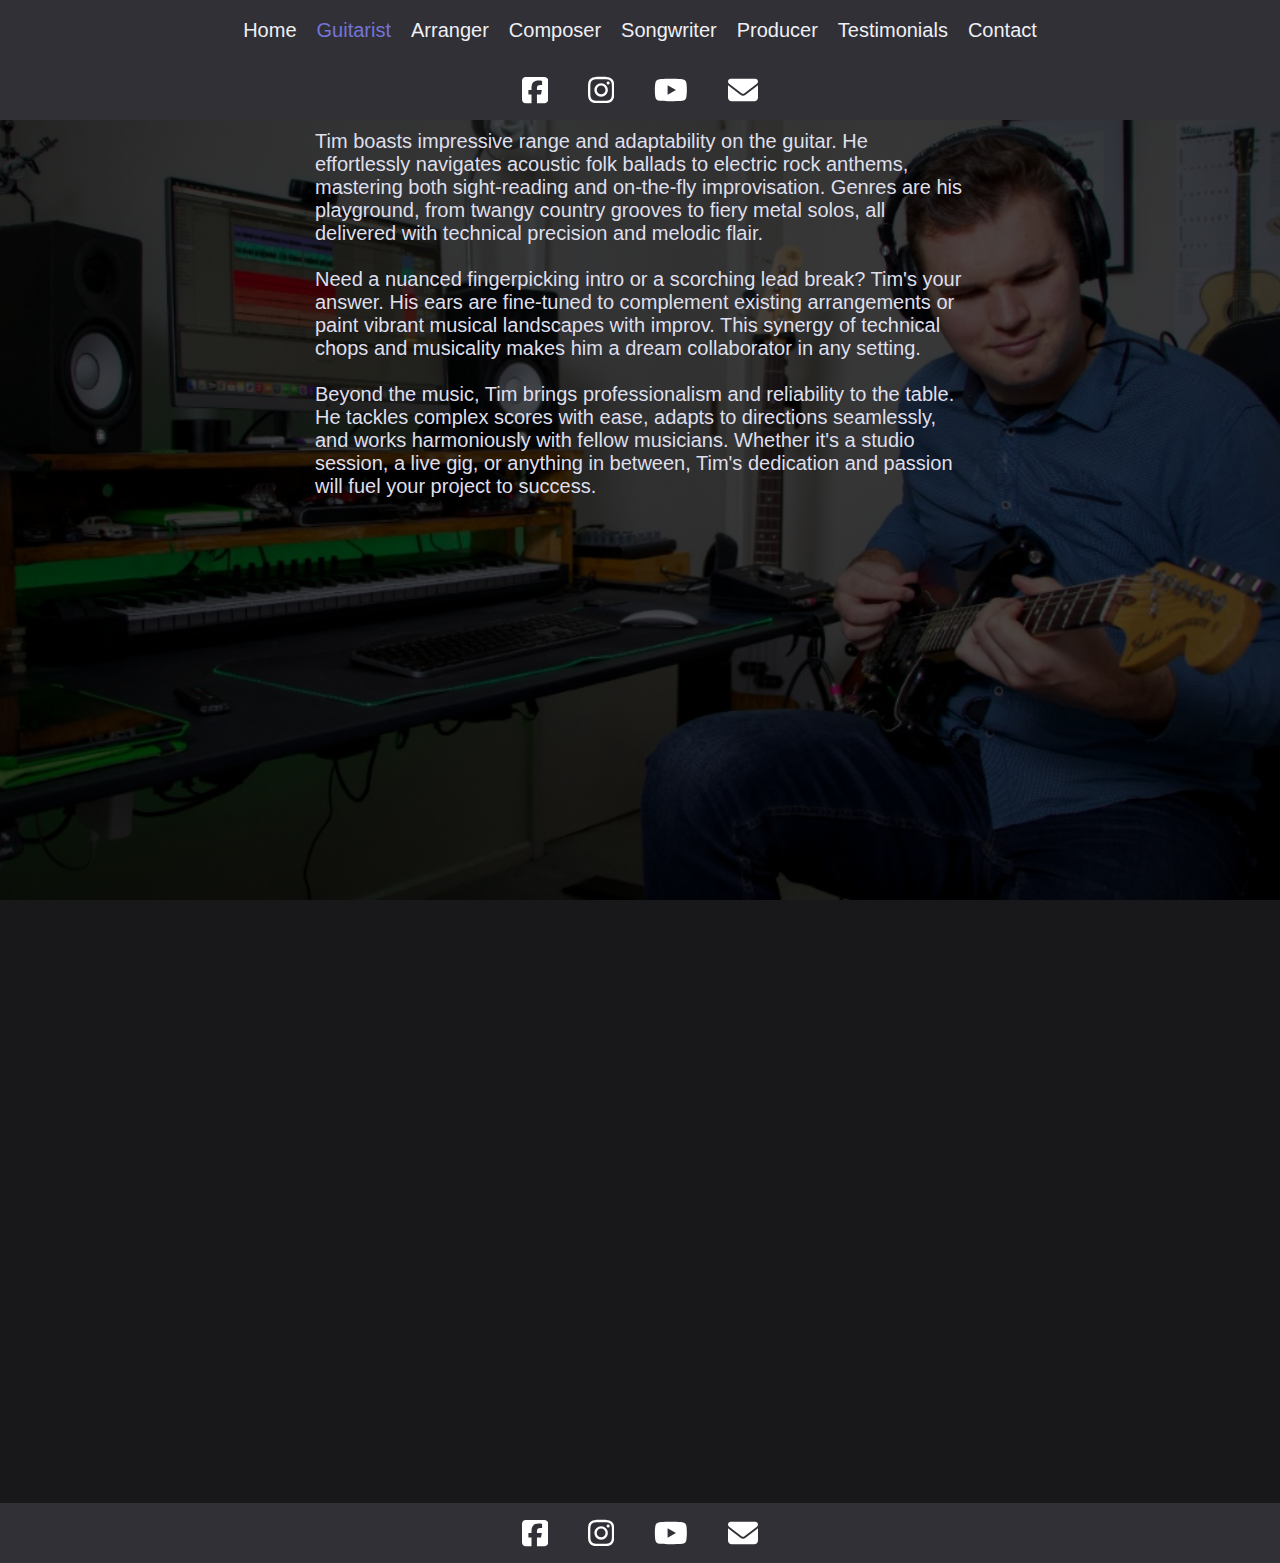
<file: guitarist.html>
﻿<!DOCTYPE html>
<html lang="en">

<head>
    <meta charset="UTF-8">
    <meta http-equiv="X-UA-Compatible" content="IE=edge">
    <script src="https://ajax.googleapis.com/ajax/libs/jquery/3.5.1/jquery.min.js"></script>
    <meta name="viewport" content="width=device-width, initial-scale=1.0">
    <meta name="theme-color" content="hsl(240, 5%, 20%)" media="(prefers-color-scheme: light)">
    <meta name="theme-color" content="hsl(240, 5%, 20%)" media="(prefers-color-scheme: dark)">
    <link rel="shortcut icon" href="./img/logo.jpg" type="image/jpg">
    <title>Guitarist | Tim Lukey Music </title>
    <link rel="stylesheet" href="./style.css">

</head>
<body>
<header>
    <button class="dropdown-button">
        <div class="dropdown-line"></div>
        <div class="dropdown-line"></div>
        <div class="dropdown-line"></div>
    </button>
    <div class="tabs">
        <a href="./index.html">Home</a>
        <a href="./guitarist.html" class="tab-active">Guitarist</a>
        <a href="./arranger.html">Arranger</a>
        <a href="./composer.html">Composer</a>
        <a href="./songwriter.html">Songwriter</a>
        <a href="./producer.html">Producer</a>
        <a href="./testimonials.html">Testimonials</a>
        <a href="./contact.html">Contact</a>
    </div>
</header>

<div class="content-container">
    <footer>
        <section class="socials">
            <a href="https://www.facebook.com/timlukeymusic" target="_blank">
                <!-- facebook -->
                <svg xmlns="http://www.w3.org/2000/svg" viewBox="0 0 448 512">
                    <path style="fill: var(--colour-socials)"
                          d="M64 32C28.7 32 0 60.7 0 96V416c0 35.3 28.7 64 64 64h98.2V334.2H109.4V256h52.8V222.3c0-87.1 39.4-127.5 125-127.5c16.2 0 44.2 3.2 55.7 6.4V172c-6-.6-16.5-1-29.6-1c-42 0-58.2 15.9-58.2 57.2V256h83.6l-14.4 78.2H255V480H384c35.3 0 64-28.7 64-64V96c0-35.3-28.7-64-64-64H64z"/>
                </svg>
            </a>

            <a href="https://www.instagram.com/timlukeymusic/" target="_blank">
                <!-- instagram -->
                <svg xmlns="http://www.w3.org/2000/svg" viewBox="0 0 448 512">
                    <path style="fill: var(--colour-socials)"
                          d="M224.1 141c-63.6 0-114.9 51.3-114.9 114.9s51.3 114.9 114.9 114.9S339 319.5 339 255.9 287.7 141 224.1 141zm0 189.6c-41.1 0-74.7-33.5-74.7-74.7s33.5-74.7 74.7-74.7 74.7 33.5 74.7 74.7-33.6 74.7-74.7 74.7zm146.4-194.3c0 14.9-12 26.8-26.8 26.8-14.9 0-26.8-12-26.8-26.8s12-26.8 26.8-26.8 26.8 12 26.8 26.8zm76.1 27.2c-1.7-35.9-9.9-67.7-36.2-93.9-26.2-26.2-58-34.4-93.9-36.2-37-2.1-147.9-2.1-184.9 0-35.8 1.7-67.6 9.9-93.9 36.1s-34.4 58-36.2 93.9c-2.1 37-2.1 147.9 0 184.9 1.7 35.9 9.9 67.7 36.2 93.9s58 34.4 93.9 36.2c37 2.1 147.9 2.1 184.9 0 35.9-1.7 67.7-9.9 93.9-36.2 26.2-26.2 34.4-58 36.2-93.9 2.1-37 2.1-147.8 0-184.8zM398.8 388c-7.8 19.6-22.9 34.7-42.6 42.6-29.5 11.7-99.5 9-132.1 9s-102.7 2.6-132.1-9c-19.6-7.8-34.7-22.9-42.6-42.6-11.7-29.5-9-99.5-9-132.1s-2.6-102.7 9-132.1c7.8-19.6 22.9-34.7 42.6-42.6 29.5-11.7 99.5-9 132.1-9s102.7-2.6 132.1 9c19.6 7.8 34.7 22.9 42.6 42.6 11.7 29.5 9 99.5 9 132.1s2.7 102.7-9 132.1z"/>
                </svg>
            </a>

            <a href="https://www.youtube.com/@TimLukeyMusic" target="_blank">
                <!-- youtube -->
                <svg xmlns="http://www.w3.org/2000/svg" viewBox="0 0 576 512">
                    <path style="fill: var(--colour-socials)"
                          d="M549.7 124.1c-6.3-23.7-24.8-42.3-48.3-48.6C458.8 64 288 64 288 64S117.2 64 74.6 75.5c-23.5 6.3-42 24.9-48.3 48.6-11.4 42.9-11.4 132.3-11.4 132.3s0 89.4 11.4 132.3c6.3 23.7 24.8 41.5 48.3 47.8C117.2 448 288 448 288 448s170.8 0 213.4-11.5c23.5-6.3 42-24.2 48.3-47.8 11.4-42.9 11.4-132.3 11.4-132.3s0-89.4-11.4-132.3zm-317.5 213.5V175.2l142.7 81.2-142.7 81.2z"/>
                </svg>
            </a>

            <a href="mailto:timlukeymusic@gmail.com?subject=Contact">
                <!-- email -->
                <svg xmlns="http://www.w3.org/2000/svg" viewBox="0 0 512 512">
                    <path style="fill: var(--colour-socials)"
                          d="M48 64C21.5 64 0 85.5 0 112c0 15.1 7.1 29.3 19.2 38.4L236.8 313.6c11.4 8.5 27 8.5 38.4 0L492.8 150.4c12.1-9.1 19.2-23.3 19.2-38.4c0-26.5-21.5-48-48-48H48zM0 176V384c0 35.3 28.7 64 64 64H448c35.3 0 64-28.7 64-64V176L294.4 339.2c-22.8 17.1-54 17.1-76.8 0L0 176z"/>
                </svg>
            </a>
        </section>
    </footer>
    <main>
        <div class="text-with-svg">
            <div>
                Tim boasts impressive range and adaptability on the guitar. He effortlessly navigates acoustic folk
                ballads
                to electric rock anthems, mastering both sight-reading and on-the-fly improvisation. Genres are his
                playground, from twangy country grooves to fiery metal solos, all delivered with technical precision and
                melodic flair.<br><br>

                Need a nuanced fingerpicking intro or a scorching lead break? Tim's your answer. His ears are fine-tuned
                to
                complement existing arrangements or paint vibrant musical landscapes with improv. This synergy of
                technical
                chops and musicality makes him a dream collaborator in any setting.<br><br>

                Beyond the music, Tim brings professionalism and reliability to the table. He tackles complex scores
                with
                ease, adapts to directions seamlessly, and works harmoniously with fellow musicians. Whether it's a
                studio
                session, a live gig, or anything in between, Tim's dedication and passion will fuel your project to
                success.
            </div>
            <div>
                <img src="./img/guitarMan.svg" alt="Description of image">
            </div>
        </div>
        <div class="youtube-section">
            <!--<div class="video-container">-->
                <iframe width="560" height="315" src="https://www.youtube.com/embed/TqCmJ4wwlaU?si=Vov73N5Clxf4aJhi" 
                title="YouTube video player" frameborder="0" 
                allow="accelerometer; autoplay; clipboard-write; encrypted-media; gyroscope; picture-in-picture; web-share" referrerpolicy="strict-origin-when-cross-origin" 
                allowfullscreen></iframe>
            <!--</div>-->

            <!--<div class="video-container">-->
                <iframe width="560" height="315" src="https://www.youtube.com/embed/jtiHtsZv-ME?si=KzSCq5oGANwldUS5" 
                title="YouTube video player" frameborder="0" 
                allow="accelerometer; autoplay; clipboard-write; encrypted-media; gyroscope; picture-in-picture; web-share" referrerpolicy="strict-origin-when-cross-origin" 
                allowfullscreen></iframe>
            <!--</div>-->
            

            <!--<div class="video-container">-->
                <iframe width="560" height="315" src="https://www.youtube.com/embed/xLpXlfcH3rw?si=Z_D1ViyL9nqyWFNB" 
                title="YouTube video player" frameborder="0" 
                allow="accelerometer; autoplay; clipboard-write; encrypted-media; gyroscope; picture-in-picture; web-share" referrerpolicy="strict-origin-when-cross-origin" 
                allowfullscreen></iframe>
            <!--</div>-->
        </div>
    </main>
</div>

<footer>
    <section class="socials">
        <a href="https://www.facebook.com/timlukeymusic" target="_blank">
            <!-- facebook -->
            <svg xmlns="http://www.w3.org/2000/svg" viewBox="0 0 448 512">
                <path style="fill: var(--colour-socials)"
                      d="M64 32C28.7 32 0 60.7 0 96V416c0 35.3 28.7 64 64 64h98.2V334.2H109.4V256h52.8V222.3c0-87.1 39.4-127.5 125-127.5c16.2 0 44.2 3.2 55.7 6.4V172c-6-.6-16.5-1-29.6-1c-42 0-58.2 15.9-58.2 57.2V256h83.6l-14.4 78.2H255V480H384c35.3 0 64-28.7 64-64V96c0-35.3-28.7-64-64-64H64z"/>
            </svg>
        </a>

        <a href="https://www.instagram.com/timlukeymusic/" target="_blank">
            <!-- instagram -->
            <svg xmlns="http://www.w3.org/2000/svg" viewBox="0 0 448 512">
                <path style="fill: var(--colour-socials)"
                      d="M224.1 141c-63.6 0-114.9 51.3-114.9 114.9s51.3 114.9 114.9 114.9S339 319.5 339 255.9 287.7 141 224.1 141zm0 189.6c-41.1 0-74.7-33.5-74.7-74.7s33.5-74.7 74.7-74.7 74.7 33.5 74.7 74.7-33.6 74.7-74.7 74.7zm146.4-194.3c0 14.9-12 26.8-26.8 26.8-14.9 0-26.8-12-26.8-26.8s12-26.8 26.8-26.8 26.8 12 26.8 26.8zm76.1 27.2c-1.7-35.9-9.9-67.7-36.2-93.9-26.2-26.2-58-34.4-93.9-36.2-37-2.1-147.9-2.1-184.9 0-35.8 1.7-67.6 9.9-93.9 36.1s-34.4 58-36.2 93.9c-2.1 37-2.1 147.9 0 184.9 1.7 35.9 9.9 67.7 36.2 93.9s58 34.4 93.9 36.2c37 2.1 147.9 2.1 184.9 0 35.9-1.7 67.7-9.9 93.9-36.2 26.2-26.2 34.4-58 36.2-93.9 2.1-37 2.1-147.8 0-184.8zM398.8 388c-7.8 19.6-22.9 34.7-42.6 42.6-29.5 11.7-99.5 9-132.1 9s-102.7 2.6-132.1-9c-19.6-7.8-34.7-22.9-42.6-42.6-11.7-29.5-9-99.5-9-132.1s-2.6-102.7 9-132.1c7.8-19.6 22.9-34.7 42.6-42.6 29.5-11.7 99.5-9 132.1-9s102.7-2.6 132.1 9c19.6 7.8 34.7 22.9 42.6 42.6 11.7 29.5 9 99.5 9 132.1s2.7 102.7-9 132.1z"/>
            </svg>
        </a>

        <a href="https://www.youtube.com/@TimLukeyMusic" target="_blank">
            <!-- youtube -->
            <svg xmlns="http://www.w3.org/2000/svg" viewBox="0 0 576 512">
                <path style="fill: var(--colour-socials)"
                      d="M549.7 124.1c-6.3-23.7-24.8-42.3-48.3-48.6C458.8 64 288 64 288 64S117.2 64 74.6 75.5c-23.5 6.3-42 24.9-48.3 48.6-11.4 42.9-11.4 132.3-11.4 132.3s0 89.4 11.4 132.3c6.3 23.7 24.8 41.5 48.3 47.8C117.2 448 288 448 288 448s170.8 0 213.4-11.5c23.5-6.3 42-24.2 48.3-47.8 11.4-42.9 11.4-132.3 11.4-132.3s0-89.4-11.4-132.3zm-317.5 213.5V175.2l142.7 81.2-142.7 81.2z"/>
            </svg>
        </a>

        <a href="mailto:timlukeymusic@gmail.com?subject=Contact">
            <!-- email -->
            <svg xmlns="http://www.w3.org/2000/svg" viewBox="0 0 512 512">
                <path style="fill: var(--colour-socials)"
                      d="M48 64C21.5 64 0 85.5 0 112c0 15.1 7.1 29.3 19.2 38.4L236.8 313.6c11.4 8.5 27 8.5 38.4 0L492.8 150.4c12.1-9.1 19.2-23.3 19.2-38.4c0-26.5-21.5-48-48-48H48zM0 176V384c0 35.3 28.7 64 64 64H448c35.3 0 64-28.7 64-64V176L294.4 339.2c-22.8 17.1-54 17.1-76.8 0L0 176z"/>
            </svg>
        </a>
    </section>
</footer>
<script src="./Scripts/dropdown.js"></script>
</body>

</html>
</file>
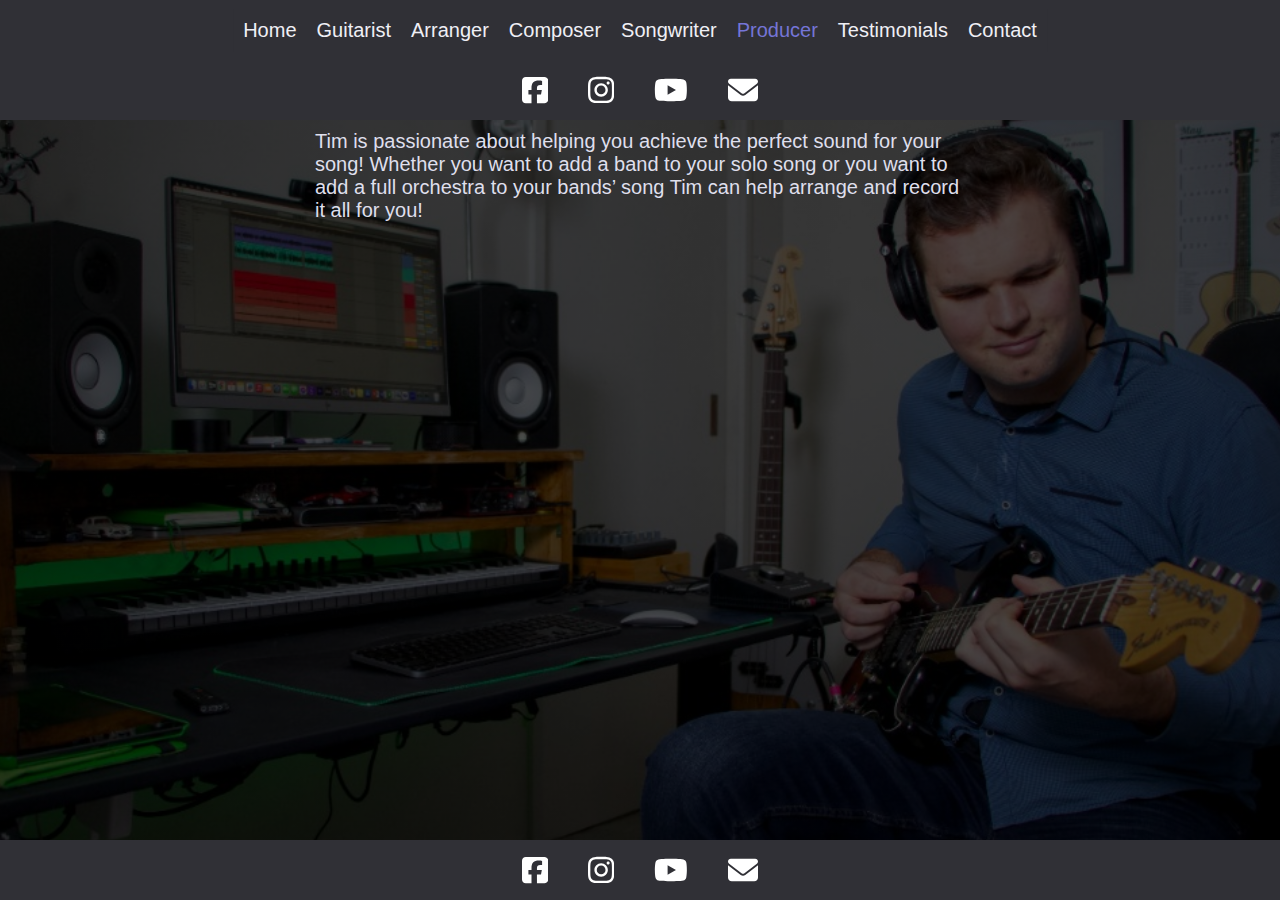
<file: producer.html>
﻿<!DOCTYPE html>
<html lang="en">

<head>
    <meta charset="UTF-8">
    <meta http-equiv="X-UA-Compatible" content="IE=edge">
    <script src="https://ajax.googleapis.com/ajax/libs/jquery/3.5.1/jquery.min.js"></script>
    <meta name="viewport" content="width=device-width, initial-scale=1.0">
    <meta name="theme-color" content="hsl(240, 5%, 20%)" media="(prefers-color-scheme: light)">
    <meta name="theme-color" content="hsl(240, 5%, 20%)" media="(prefers-color-scheme: dark)">
    <link rel="shortcut icon" href="./img/logo.jpg" type="image/jpg">
    <title>Tim Lukey Music </title>
    <link rel="stylesheet" href="./style.css">
</head>
<body class="index-page">
<header>
    <button class="dropdown-button">
        <div class="dropdown-line"></div>
        <div class="dropdown-line"></div>
        <div class="dropdown-line"></div>
    </button>
    <div class="tabs">
        <a href="./index.html">Home</a>
        <a href="./guitarist.html">Guitarist</a>
        <a href="./arranger.html">Arranger</a>
        <a href="./composer.html">Composer</a>
        <a href="./songwriter.html">Songwriter</a>
        <a href="./producer.html" class="tab-active">Producer</a>
        <a href="./testimonials.html">Testimonials</a>
        <a href="./contact.html">Contact</a>
    </div>
</header>

<div class="content-container">
    <footer>
        <section class="socials">
            <a href="https://www.facebook.com/timlukeymusic" target="_blank">
                <!-- facebook -->
                <svg xmlns="http://www.w3.org/2000/svg" viewBox="0 0 448 512">
                    <path style="fill: var(--colour-socials)"
                          d="M64 32C28.7 32 0 60.7 0 96V416c0 35.3 28.7 64 64 64h98.2V334.2H109.4V256h52.8V222.3c0-87.1 39.4-127.5 125-127.5c16.2 0 44.2 3.2 55.7 6.4V172c-6-.6-16.5-1-29.6-1c-42 0-58.2 15.9-58.2 57.2V256h83.6l-14.4 78.2H255V480H384c35.3 0 64-28.7 64-64V96c0-35.3-28.7-64-64-64H64z"/>
                </svg>
            </a>

            <a href="https://www.instagram.com/timlukeymusic/" target="_blank">
                <!-- instagram -->
                <svg xmlns="http://www.w3.org/2000/svg" viewBox="0 0 448 512">
                    <path style="fill: var(--colour-socials)"
                          d="M224.1 141c-63.6 0-114.9 51.3-114.9 114.9s51.3 114.9 114.9 114.9S339 319.5 339 255.9 287.7 141 224.1 141zm0 189.6c-41.1 0-74.7-33.5-74.7-74.7s33.5-74.7 74.7-74.7 74.7 33.5 74.7 74.7-33.6 74.7-74.7 74.7zm146.4-194.3c0 14.9-12 26.8-26.8 26.8-14.9 0-26.8-12-26.8-26.8s12-26.8 26.8-26.8 26.8 12 26.8 26.8zm76.1 27.2c-1.7-35.9-9.9-67.7-36.2-93.9-26.2-26.2-58-34.4-93.9-36.2-37-2.1-147.9-2.1-184.9 0-35.8 1.7-67.6 9.9-93.9 36.1s-34.4 58-36.2 93.9c-2.1 37-2.1 147.9 0 184.9 1.7 35.9 9.9 67.7 36.2 93.9s58 34.4 93.9 36.2c37 2.1 147.9 2.1 184.9 0 35.9-1.7 67.7-9.9 93.9-36.2 26.2-26.2 34.4-58 36.2-93.9 2.1-37 2.1-147.8 0-184.8zM398.8 388c-7.8 19.6-22.9 34.7-42.6 42.6-29.5 11.7-99.5 9-132.1 9s-102.7 2.6-132.1-9c-19.6-7.8-34.7-22.9-42.6-42.6-11.7-29.5-9-99.5-9-132.1s-2.6-102.7 9-132.1c7.8-19.6 22.9-34.7 42.6-42.6 29.5-11.7 99.5-9 132.1-9s102.7-2.6 132.1 9c19.6 7.8 34.7 22.9 42.6 42.6 11.7 29.5 9 99.5 9 132.1s2.7 102.7-9 132.1z"/>
                </svg>
            </a>

            <a href="https://www.youtube.com/@TimLukeyMusic" target="_blank">
                <!-- youtube -->
                <svg xmlns="http://www.w3.org/2000/svg" viewBox="0 0 576 512">
                    <path style="fill: var(--colour-socials)"
                          d="M549.7 124.1c-6.3-23.7-24.8-42.3-48.3-48.6C458.8 64 288 64 288 64S117.2 64 74.6 75.5c-23.5 6.3-42 24.9-48.3 48.6-11.4 42.9-11.4 132.3-11.4 132.3s0 89.4 11.4 132.3c6.3 23.7 24.8 41.5 48.3 47.8C117.2 448 288 448 288 448s170.8 0 213.4-11.5c23.5-6.3 42-24.2 48.3-47.8 11.4-42.9 11.4-132.3 11.4-132.3s0-89.4-11.4-132.3zm-317.5 213.5V175.2l142.7 81.2-142.7 81.2z"/>
                </svg>
            </a>

            <a href="mailto:timlukeymusic@gmail.com?subject=Contact">
                <!-- email -->
                <svg xmlns="http://www.w3.org/2000/svg" viewBox="0 0 512 512">
                    <path style="fill: var(--colour-socials)"
                          d="M48 64C21.5 64 0 85.5 0 112c0 15.1 7.1 29.3 19.2 38.4L236.8 313.6c11.4 8.5 27 8.5 38.4 0L492.8 150.4c12.1-9.1 19.2-23.3 19.2-38.4c0-26.5-21.5-48-48-48H48zM0 176V384c0 35.3 28.7 64 64 64H448c35.3 0 64-28.7 64-64V176L294.4 339.2c-22.8 17.1-54 17.1-76.8 0L0 176z"/>
                </svg>
            </a>
        </section>
    </footer>
    <main>
        <div class="text-with-svg">
            <div>
                Tim is passionate about helping you achieve the perfect sound for your song! Whether you want to add a band to your solo song or you want to add a full orchestra to your bands’ song Tim can help arrange and record it all for you!
            </div>
            <div>
                <img src="./img/guitarMan.svg" alt="Description of image">
            </div>
        </div>
        <!--<div class="spotify-section">-->
        <iframe style="border-radius:12px;  max-width: 800px;"
                src="https://open.spotify.com/embed/playlist/6qH21RCTYwz9Sootx5Fwvc?utm_source=generator&theme=0"
                width="100%" height="552" frameBorder="0" allowfullscreen=""
                allow="autoplay; clipboard-write; encrypted-media; fullscreen; picture-in-picture"
                loading="lazy"></iframe>
        <!--</div>-->
    </main>
</div>

<footer>
    <section class="socials">
        <a href="https://www.facebook.com/timlukeymusic" target="_blank">
            <!-- facebook -->
            <svg xmlns="http://www.w3.org/2000/svg" viewBox="0 0 448 512">
                <path style="fill: var(--colour-socials)"
                      d="M64 32C28.7 32 0 60.7 0 96V416c0 35.3 28.7 64 64 64h98.2V334.2H109.4V256h52.8V222.3c0-87.1 39.4-127.5 125-127.5c16.2 0 44.2 3.2 55.7 6.4V172c-6-.6-16.5-1-29.6-1c-42 0-58.2 15.9-58.2 57.2V256h83.6l-14.4 78.2H255V480H384c35.3 0 64-28.7 64-64V96c0-35.3-28.7-64-64-64H64z"/>
            </svg>
        </a>

        <a href="https://www.instagram.com/timlukeymusic/" target="_blank">
            <!-- instagram -->
            <svg xmlns="http://www.w3.org/2000/svg" viewBox="0 0 448 512">
                <path style="fill: var(--colour-socials)"
                      d="M224.1 141c-63.6 0-114.9 51.3-114.9 114.9s51.3 114.9 114.9 114.9S339 319.5 339 255.9 287.7 141 224.1 141zm0 189.6c-41.1 0-74.7-33.5-74.7-74.7s33.5-74.7 74.7-74.7 74.7 33.5 74.7 74.7-33.6 74.7-74.7 74.7zm146.4-194.3c0 14.9-12 26.8-26.8 26.8-14.9 0-26.8-12-26.8-26.8s12-26.8 26.8-26.8 26.8 12 26.8 26.8zm76.1 27.2c-1.7-35.9-9.9-67.7-36.2-93.9-26.2-26.2-58-34.4-93.9-36.2-37-2.1-147.9-2.1-184.9 0-35.8 1.7-67.6 9.9-93.9 36.1s-34.4 58-36.2 93.9c-2.1 37-2.1 147.9 0 184.9 1.7 35.9 9.9 67.7 36.2 93.9s58 34.4 93.9 36.2c37 2.1 147.9 2.1 184.9 0 35.9-1.7 67.7-9.9 93.9-36.2 26.2-26.2 34.4-58 36.2-93.9 2.1-37 2.1-147.8 0-184.8zM398.8 388c-7.8 19.6-22.9 34.7-42.6 42.6-29.5 11.7-99.5 9-132.1 9s-102.7 2.6-132.1-9c-19.6-7.8-34.7-22.9-42.6-42.6-11.7-29.5-9-99.5-9-132.1s-2.6-102.7 9-132.1c7.8-19.6 22.9-34.7 42.6-42.6 29.5-11.7 99.5-9 132.1-9s102.7-2.6 132.1 9c19.6 7.8 34.7 22.9 42.6 42.6 11.7 29.5 9 99.5 9 132.1s2.7 102.7-9 132.1z"/>
            </svg>
        </a>

        <a href="https://www.youtube.com/@TimLukeyMusic" target="_blank">
            <!-- youtube -->
            <svg xmlns="http://www.w3.org/2000/svg" viewBox="0 0 576 512">
                <path style="fill: var(--colour-socials)"
                      d="M549.7 124.1c-6.3-23.7-24.8-42.3-48.3-48.6C458.8 64 288 64 288 64S117.2 64 74.6 75.5c-23.5 6.3-42 24.9-48.3 48.6-11.4 42.9-11.4 132.3-11.4 132.3s0 89.4 11.4 132.3c6.3 23.7 24.8 41.5 48.3 47.8C117.2 448 288 448 288 448s170.8 0 213.4-11.5c23.5-6.3 42-24.2 48.3-47.8 11.4-42.9 11.4-132.3 11.4-132.3s0-89.4-11.4-132.3zm-317.5 213.5V175.2l142.7 81.2-142.7 81.2z"/>
            </svg>
        </a>

        <a href="mailto:timlukeymusic@gmail.com?subject=Contact">
            <!-- email -->
            <svg xmlns="http://www.w3.org/2000/svg" viewBox="0 0 512 512">
                <path style="fill: var(--colour-socials)"
                      d="M48 64C21.5 64 0 85.5 0 112c0 15.1 7.1 29.3 19.2 38.4L236.8 313.6c11.4 8.5 27 8.5 38.4 0L492.8 150.4c12.1-9.1 19.2-23.3 19.2-38.4c0-26.5-21.5-48-48-48H48zM0 176V384c0 35.3 28.7 64 64 64H448c35.3 0 64-28.7 64-64V176L294.4 339.2c-22.8 17.1-54 17.1-76.8 0L0 176z"/>
            </svg>
        </a>
    </section>
</footer>
<script src="./Scripts/dropdown.js"></script>
</body>

</html>
</file>
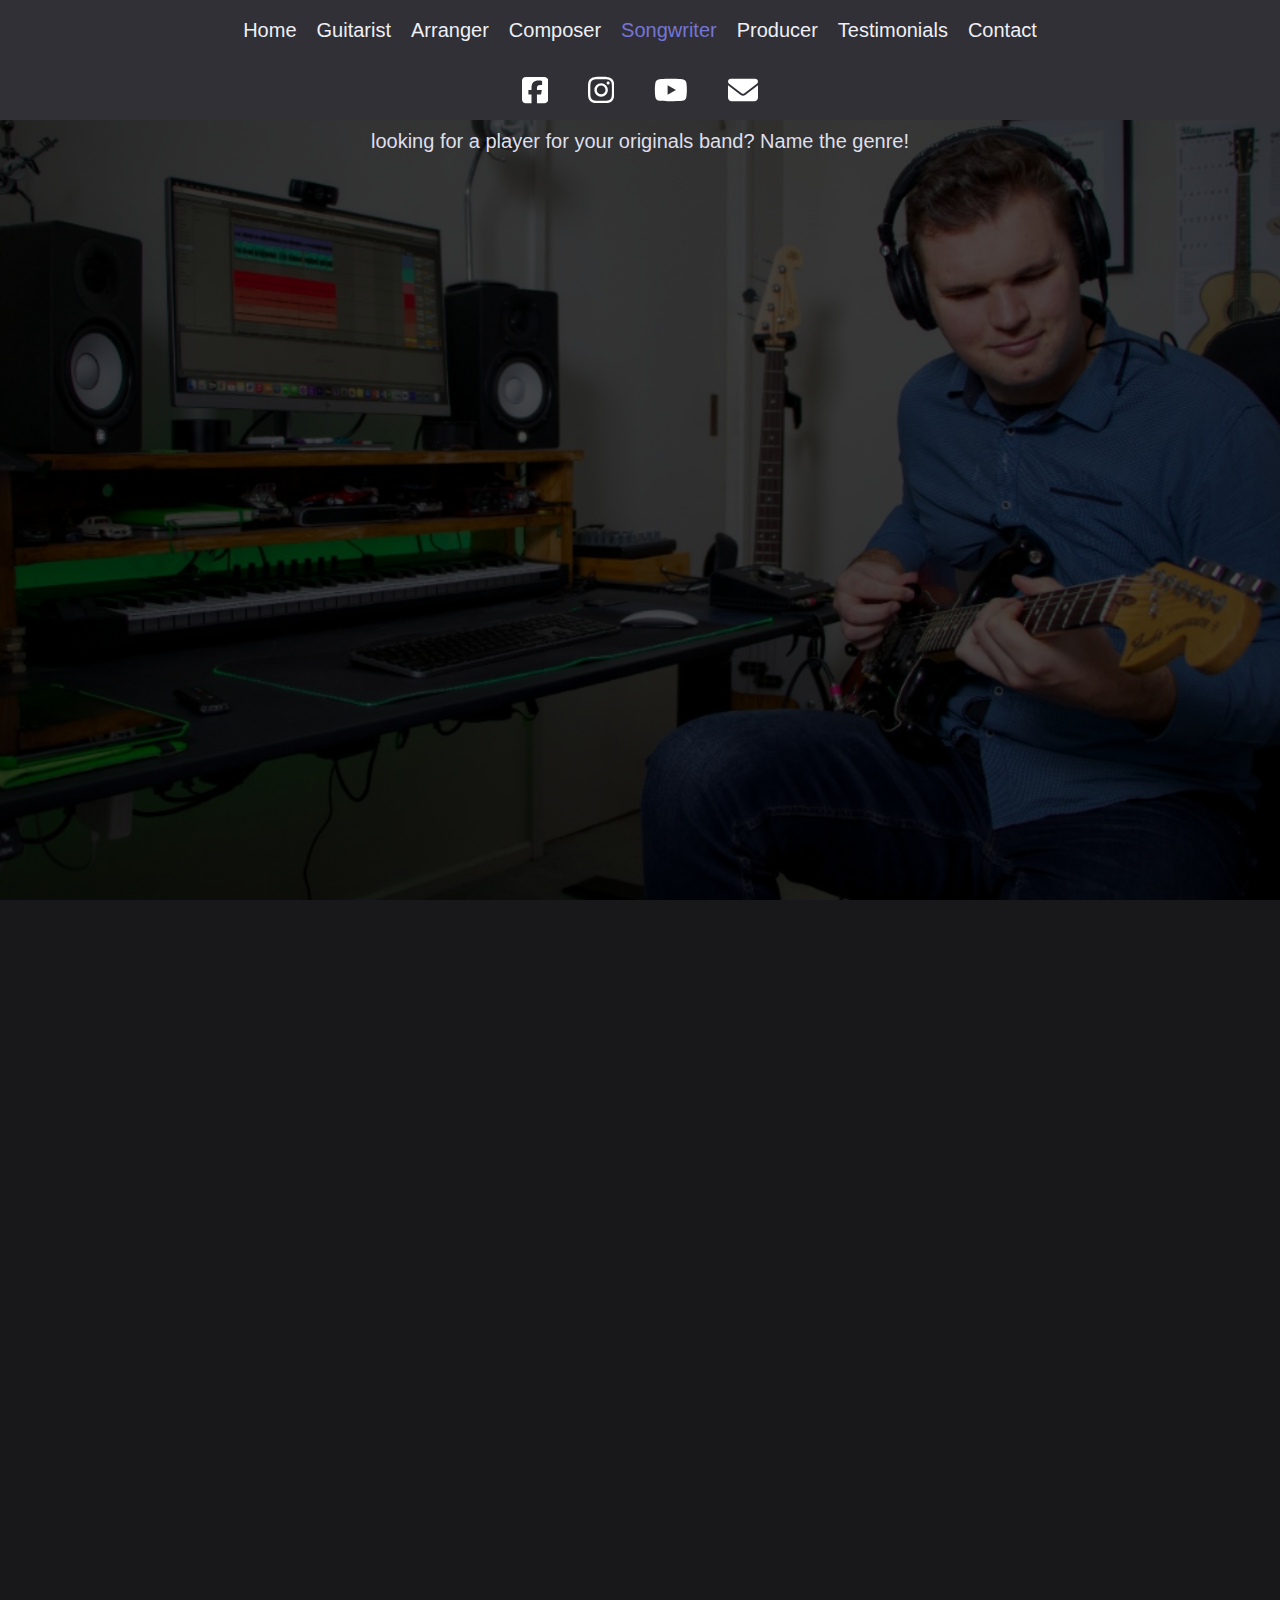
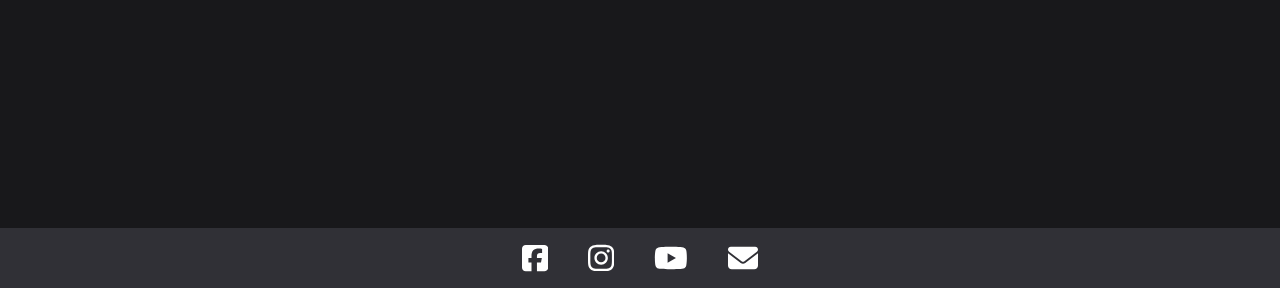
<file: songwriter.html>
﻿<!DOCTYPE html>
<html lang="en">

<head>
    <meta charset="UTF-8">
    <meta http-equiv="X-UA-Compatible" content="IE=edge">
    <script src="https://ajax.googleapis.com/ajax/libs/jquery/3.5.1/jquery.min.js"></script>
    <meta name="viewport" content="width=device-width, initial-scale=1.0">
    <meta name="theme-color" content="hsl(240, 5%, 20%)" media="(prefers-color-scheme: light)">
    <meta name="theme-color" content="hsl(240, 5%, 20%)" media="(prefers-color-scheme: dark)">
    <link rel="shortcut icon" href="./img/logo.jpg" type="image/jpg">
    <title>Tim Lukey Music </title>
    <link rel="stylesheet" href="./style.css">
</head>
<body class="index-page">
<header>
    <button class="dropdown-button">
        <div class="dropdown-line"></div>
        <div class="dropdown-line"></div>
        <div class="dropdown-line"></div>
    </button>
    <div class="tabs">
        <a href="./index.html">Home</a>
        <a href="./guitarist.html">Guitarist</a>
        <a href="./arranger.html">Arranger</a>
        <a href="./composer.html">Composer</a>
        <a href="./songwriter.html" class="tab-active">Songwriter</a>
        <a href="./producer.html">Producer</a>
        <a href="./testimonials.html">Testimonials</a>
        <a href="./contact.html">Contact</a>
    </div>
</header>

<div class="content-container">
    <footer>
        <section class="socials">
            <a href="https://www.facebook.com/timlukeymusic" target="_blank">
                <!-- facebook -->
                <svg xmlns="http://www.w3.org/2000/svg" viewBox="0 0 448 512">
                    <path style="fill: var(--colour-socials)"
                          d="M64 32C28.7 32 0 60.7 0 96V416c0 35.3 28.7 64 64 64h98.2V334.2H109.4V256h52.8V222.3c0-87.1 39.4-127.5 125-127.5c16.2 0 44.2 3.2 55.7 6.4V172c-6-.6-16.5-1-29.6-1c-42 0-58.2 15.9-58.2 57.2V256h83.6l-14.4 78.2H255V480H384c35.3 0 64-28.7 64-64V96c0-35.3-28.7-64-64-64H64z"/>
                </svg>
            </a>

            <a href="https://www.instagram.com/timlukeymusic/" target="_blank">
                <!-- instagram -->
                <svg xmlns="http://www.w3.org/2000/svg" viewBox="0 0 448 512">
                    <path style="fill: var(--colour-socials)"
                          d="M224.1 141c-63.6 0-114.9 51.3-114.9 114.9s51.3 114.9 114.9 114.9S339 319.5 339 255.9 287.7 141 224.1 141zm0 189.6c-41.1 0-74.7-33.5-74.7-74.7s33.5-74.7 74.7-74.7 74.7 33.5 74.7 74.7-33.6 74.7-74.7 74.7zm146.4-194.3c0 14.9-12 26.8-26.8 26.8-14.9 0-26.8-12-26.8-26.8s12-26.8 26.8-26.8 26.8 12 26.8 26.8zm76.1 27.2c-1.7-35.9-9.9-67.7-36.2-93.9-26.2-26.2-58-34.4-93.9-36.2-37-2.1-147.9-2.1-184.9 0-35.8 1.7-67.6 9.9-93.9 36.1s-34.4 58-36.2 93.9c-2.1 37-2.1 147.9 0 184.9 1.7 35.9 9.9 67.7 36.2 93.9s58 34.4 93.9 36.2c37 2.1 147.9 2.1 184.9 0 35.9-1.7 67.7-9.9 93.9-36.2 26.2-26.2 34.4-58 36.2-93.9 2.1-37 2.1-147.8 0-184.8zM398.8 388c-7.8 19.6-22.9 34.7-42.6 42.6-29.5 11.7-99.5 9-132.1 9s-102.7 2.6-132.1-9c-19.6-7.8-34.7-22.9-42.6-42.6-11.7-29.5-9-99.5-9-132.1s-2.6-102.7 9-132.1c7.8-19.6 22.9-34.7 42.6-42.6 29.5-11.7 99.5-9 132.1-9s102.7-2.6 132.1 9c19.6 7.8 34.7 22.9 42.6 42.6 11.7 29.5 9 99.5 9 132.1s2.7 102.7-9 132.1z"/>
                </svg>
            </a>

            <a href="https://www.youtube.com/@TimLukeyMusic" target="_blank">
                <!-- youtube -->
                <svg xmlns="http://www.w3.org/2000/svg" viewBox="0 0 576 512">
                    <path style="fill: var(--colour-socials)"
                          d="M549.7 124.1c-6.3-23.7-24.8-42.3-48.3-48.6C458.8 64 288 64 288 64S117.2 64 74.6 75.5c-23.5 6.3-42 24.9-48.3 48.6-11.4 42.9-11.4 132.3-11.4 132.3s0 89.4 11.4 132.3c6.3 23.7 24.8 41.5 48.3 47.8C117.2 448 288 448 288 448s170.8 0 213.4-11.5c23.5-6.3 42-24.2 48.3-47.8 11.4-42.9 11.4-132.3 11.4-132.3s0-89.4-11.4-132.3zm-317.5 213.5V175.2l142.7 81.2-142.7 81.2z"/>
                </svg>
            </a>

            <a href="mailto:timlukeymusic@gmail.com?subject=Contact">
                <!-- email -->
                <svg xmlns="http://www.w3.org/2000/svg" viewBox="0 0 512 512">
                    <path style="fill: var(--colour-socials)"
                          d="M48 64C21.5 64 0 85.5 0 112c0 15.1 7.1 29.3 19.2 38.4L236.8 313.6c11.4 8.5 27 8.5 38.4 0L492.8 150.4c12.1-9.1 19.2-23.3 19.2-38.4c0-26.5-21.5-48-48-48H48zM0 176V384c0 35.3 28.7 64 64 64H448c35.3 0 64-28.7 64-64V176L294.4 339.2c-22.8 17.1-54 17.1-76.8 0L0 176z"/>
                </svg>
            </a>
        </section>
    </footer>
    <main>
        <div class="text-with-svg">
            <div>
                looking for a player for your originals band? Name the genre!
            </div>
            <div>
                <img src="./img/guitarMan.svg" alt="Description of image">
            </div>
        </div>
        <div class="youtube-section">
            <iframe width="560" height="315" src="https://www.youtube.com/embed/iBv74NbilD4?si=s32T6jRnJ2ntehu7"
                    title="YouTube video player" frameborder="0"
                    allow="accelerometer; autoplay; clipboard-write; encrypted-media; gyroscope; picture-in-picture; web-share"
                    allowfullscreen></iframe>
            <iframe width="560" height="315" src="https://www.youtube.com/embed/w_dtFu6xxKs"
                    title="YouTube video player" frameborder="0"
                    allow="accelerometer; autoplay; clipboard-write; encrypted-media; gyroscope; picture-in-picture; web-share"
                    allowfullscreen></iframe>
            <iframe width="560" height="315" src="https://www.youtube.com/embed/G3j5gC68Pdg"
                    title="YouTube video player" frameborder="0"
                    allow="accelerometer; autoplay; clipboard-write; encrypted-media; gyroscope; picture-in-picture; web-share"
                    allowfullscreen></iframe>
            <iframe width="560" height="315" src="https://www.youtube.com/embed/wmC5L6ymPHM"
                    title="YouTube video player" frameborder="0"
                    allow="accelerometer; autoplay; clipboard-write; encrypted-media; gyroscope; picture-in-picture; web-share"
                    allowfullscreen></iframe>
            <iframe width="560" height="315" src="https://www.youtube.com/embed/E9I1_58fYq4"
                    title="YouTube video player" frameborder="0"
                    allow="accelerometer; autoplay; clipboard-write; encrypted-media; gyroscope; picture-in-picture; web-share"
                    allowfullscreen></iframe>
        </div>
    </main>
</div>

<footer>
    <section class="socials">
        <a href="https://www.facebook.com/timlukeymusic" target="_blank">
            <!-- facebook -->
            <svg xmlns="http://www.w3.org/2000/svg" viewBox="0 0 448 512">
                <path style="fill: var(--colour-socials)"
                      d="M64 32C28.7 32 0 60.7 0 96V416c0 35.3 28.7 64 64 64h98.2V334.2H109.4V256h52.8V222.3c0-87.1 39.4-127.5 125-127.5c16.2 0 44.2 3.2 55.7 6.4V172c-6-.6-16.5-1-29.6-1c-42 0-58.2 15.9-58.2 57.2V256h83.6l-14.4 78.2H255V480H384c35.3 0 64-28.7 64-64V96c0-35.3-28.7-64-64-64H64z"/>
            </svg>
        </a>

        <a href="https://www.instagram.com/timlukeymusic/" target="_blank">
            <!-- instagram -->
            <svg xmlns="http://www.w3.org/2000/svg" viewBox="0 0 448 512">
                <path style="fill: var(--colour-socials)"
                      d="M224.1 141c-63.6 0-114.9 51.3-114.9 114.9s51.3 114.9 114.9 114.9S339 319.5 339 255.9 287.7 141 224.1 141zm0 189.6c-41.1 0-74.7-33.5-74.7-74.7s33.5-74.7 74.7-74.7 74.7 33.5 74.7 74.7-33.6 74.7-74.7 74.7zm146.4-194.3c0 14.9-12 26.8-26.8 26.8-14.9 0-26.8-12-26.8-26.8s12-26.8 26.8-26.8 26.8 12 26.8 26.8zm76.1 27.2c-1.7-35.9-9.9-67.7-36.2-93.9-26.2-26.2-58-34.4-93.9-36.2-37-2.1-147.9-2.1-184.9 0-35.8 1.7-67.6 9.9-93.9 36.1s-34.4 58-36.2 93.9c-2.1 37-2.1 147.9 0 184.9 1.7 35.9 9.9 67.7 36.2 93.9s58 34.4 93.9 36.2c37 2.1 147.9 2.1 184.9 0 35.9-1.7 67.7-9.9 93.9-36.2 26.2-26.2 34.4-58 36.2-93.9 2.1-37 2.1-147.8 0-184.8zM398.8 388c-7.8 19.6-22.9 34.7-42.6 42.6-29.5 11.7-99.5 9-132.1 9s-102.7 2.6-132.1-9c-19.6-7.8-34.7-22.9-42.6-42.6-11.7-29.5-9-99.5-9-132.1s-2.6-102.7 9-132.1c7.8-19.6 22.9-34.7 42.6-42.6 29.5-11.7 99.5-9 132.1-9s102.7-2.6 132.1 9c19.6 7.8 34.7 22.9 42.6 42.6 11.7 29.5 9 99.5 9 132.1s2.7 102.7-9 132.1z"/>
            </svg>
        </a>

        <a href="https://www.youtube.com/@TimLukeyMusic" target="_blank">
            <!-- youtube -->
            <svg xmlns="http://www.w3.org/2000/svg" viewBox="0 0 576 512">
                <path style="fill: var(--colour-socials)"
                      d="M549.7 124.1c-6.3-23.7-24.8-42.3-48.3-48.6C458.8 64 288 64 288 64S117.2 64 74.6 75.5c-23.5 6.3-42 24.9-48.3 48.6-11.4 42.9-11.4 132.3-11.4 132.3s0 89.4 11.4 132.3c6.3 23.7 24.8 41.5 48.3 47.8C117.2 448 288 448 288 448s170.8 0 213.4-11.5c23.5-6.3 42-24.2 48.3-47.8 11.4-42.9 11.4-132.3 11.4-132.3s0-89.4-11.4-132.3zm-317.5 213.5V175.2l142.7 81.2-142.7 81.2z"/>
            </svg>
        </a>

        <a href="mailto:timlukeymusic@gmail.com?subject=Contact">
            <!-- email -->
            <svg xmlns="http://www.w3.org/2000/svg" viewBox="0 0 512 512">
                <path style="fill: var(--colour-socials)"
                      d="M48 64C21.5 64 0 85.5 0 112c0 15.1 7.1 29.3 19.2 38.4L236.8 313.6c11.4 8.5 27 8.5 38.4 0L492.8 150.4c12.1-9.1 19.2-23.3 19.2-38.4c0-26.5-21.5-48-48-48H48zM0 176V384c0 35.3 28.7 64 64 64H448c35.3 0 64-28.7 64-64V176L294.4 339.2c-22.8 17.1-54 17.1-76.8 0L0 176z"/>
            </svg>
        </a>
    </section>
</footer>
<script src="./Scripts/dropdown.js"></script>
</body>

</html>
</file>
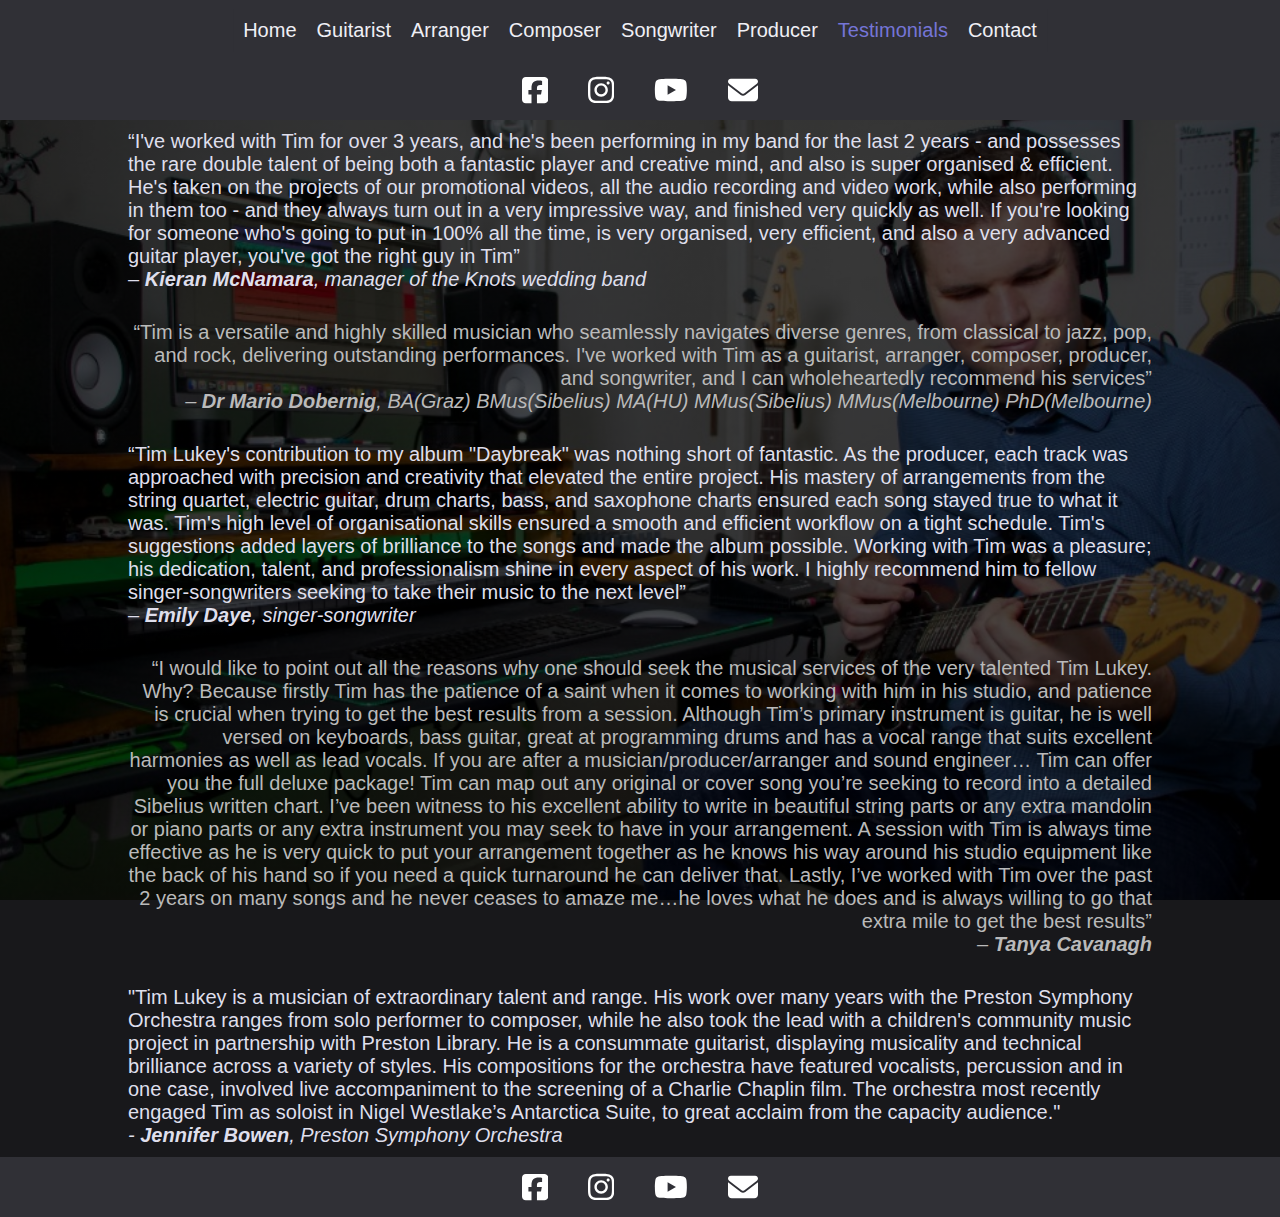
<file: testimonials.html>
﻿<!DOCTYPE html>
<html lang="en">

<head>
    <meta charset="UTF-8">
    <meta http-equiv="X-UA-Compatible" content="IE=edge">
    <script src="https://ajax.googleapis.com/ajax/libs/jquery/3.5.1/jquery.min.js"></script>
    <meta name="viewport" content="width=device-width, initial-scale=1.0">
    <meta name="theme-color" content="hsl(240, 5%, 20%)" media="(prefers-color-scheme: light)">
    <meta name="theme-color" content="hsl(240, 5%, 20%)" media="(prefers-color-scheme: dark)">
    <link rel="shortcut icon" href="./img/logo.jpg" type="image/jpg">
    <title>Tim Lukey Music </title>
    <link rel="stylesheet" href="./style.css">
</head>
<body class="index-page">
<header>
    <button class="dropdown-button">
        <div class="dropdown-line"></div>
        <div class="dropdown-line"></div>
        <div class="dropdown-line"></div>
    </button>
    <div class="tabs">
        <a href="./index.html">Home</a>
        <a href="./guitarist.html">Guitarist</a>
        <a href="./arranger.html">Arranger</a>
        <a href="./composer.html">Composer</a>
        <a href="./songwriter.html">Songwriter</a>
        <a href="./producer.html">Producer</a>
        <a href="./testimonials.html" class="tab-active">Testimonials</a>
        <a href="./contact.html">Contact</a>
    </div>
</header>

<div class="content-container">
    <footer>
        <section class="socials">
            <a href="https://www.facebook.com/timlukeymusic" target="_blank">
                <!-- facebook -->
                <svg xmlns="http://www.w3.org/2000/svg" viewBox="0 0 448 512">
                    <path style="fill: var(--colour-socials)"
                          d="M64 32C28.7 32 0 60.7 0 96V416c0 35.3 28.7 64 64 64h98.2V334.2H109.4V256h52.8V222.3c0-87.1 39.4-127.5 125-127.5c16.2 0 44.2 3.2 55.7 6.4V172c-6-.6-16.5-1-29.6-1c-42 0-58.2 15.9-58.2 57.2V256h83.6l-14.4 78.2H255V480H384c35.3 0 64-28.7 64-64V96c0-35.3-28.7-64-64-64H64z"/>
                </svg>
            </a>

            <a href="https://www.instagram.com/timlukeymusic/" target="_blank">
                <!-- instagram -->
                <svg xmlns="http://www.w3.org/2000/svg" viewBox="0 0 448 512">
                    <path style="fill: var(--colour-socials)"
                          d="M224.1 141c-63.6 0-114.9 51.3-114.9 114.9s51.3 114.9 114.9 114.9S339 319.5 339 255.9 287.7 141 224.1 141zm0 189.6c-41.1 0-74.7-33.5-74.7-74.7s33.5-74.7 74.7-74.7 74.7 33.5 74.7 74.7-33.6 74.7-74.7 74.7zm146.4-194.3c0 14.9-12 26.8-26.8 26.8-14.9 0-26.8-12-26.8-26.8s12-26.8 26.8-26.8 26.8 12 26.8 26.8zm76.1 27.2c-1.7-35.9-9.9-67.7-36.2-93.9-26.2-26.2-58-34.4-93.9-36.2-37-2.1-147.9-2.1-184.9 0-35.8 1.7-67.6 9.9-93.9 36.1s-34.4 58-36.2 93.9c-2.1 37-2.1 147.9 0 184.9 1.7 35.9 9.9 67.7 36.2 93.9s58 34.4 93.9 36.2c37 2.1 147.9 2.1 184.9 0 35.9-1.7 67.7-9.9 93.9-36.2 26.2-26.2 34.4-58 36.2-93.9 2.1-37 2.1-147.8 0-184.8zM398.8 388c-7.8 19.6-22.9 34.7-42.6 42.6-29.5 11.7-99.5 9-132.1 9s-102.7 2.6-132.1-9c-19.6-7.8-34.7-22.9-42.6-42.6-11.7-29.5-9-99.5-9-132.1s-2.6-102.7 9-132.1c7.8-19.6 22.9-34.7 42.6-42.6 29.5-11.7 99.5-9 132.1-9s102.7-2.6 132.1 9c19.6 7.8 34.7 22.9 42.6 42.6 11.7 29.5 9 99.5 9 132.1s2.7 102.7-9 132.1z"/>
                </svg>
            </a>

            <a href="https://www.youtube.com/@TimLukeyMusic" target="_blank">
                <!-- youtube -->
                <svg xmlns="http://www.w3.org/2000/svg" viewBox="0 0 576 512">
                    <path style="fill: var(--colour-socials)"
                          d="M549.7 124.1c-6.3-23.7-24.8-42.3-48.3-48.6C458.8 64 288 64 288 64S117.2 64 74.6 75.5c-23.5 6.3-42 24.9-48.3 48.6-11.4 42.9-11.4 132.3-11.4 132.3s0 89.4 11.4 132.3c6.3 23.7 24.8 41.5 48.3 47.8C117.2 448 288 448 288 448s170.8 0 213.4-11.5c23.5-6.3 42-24.2 48.3-47.8 11.4-42.9 11.4-132.3 11.4-132.3s0-89.4-11.4-132.3zm-317.5 213.5V175.2l142.7 81.2-142.7 81.2z"/>
                </svg>
            </a>

            <a href="mailto:timlukeymusic@gmail.com?subject=Contact">
                <!-- email -->
                <svg xmlns="http://www.w3.org/2000/svg" viewBox="0 0 512 512">
                    <path style="fill: var(--colour-socials)"
                          d="M48 64C21.5 64 0 85.5 0 112c0 15.1 7.1 29.3 19.2 38.4L236.8 313.6c11.4 8.5 27 8.5 38.4 0L492.8 150.4c12.1-9.1 19.2-23.3 19.2-38.4c0-26.5-21.5-48-48-48H48zM0 176V384c0 35.3 28.7 64 64 64H448c35.3 0 64-28.7 64-64V176L294.4 339.2c-22.8 17.1-54 17.1-76.8 0L0 176z"/>
                </svg>
            </a>
        </section>
    </footer>
    <main>
        <div class="text-for-testimonials">
            <div>
                “I've worked with Tim for over 3 years, and he's been performing in my band for the last 2 years - and
                possesses the rare double talent of being both a fantastic player and creative mind, and also is super
                organised & efficient. He's taken on the projects of our promotional videos, all the audio recording and
                video work, while also performing in them too - and they always turn out in a very impressive way, and
                finished very quickly as well. If you're looking for someone who's going to put in 100% all the time, is
                very organised, very efficient, and also a very advanced guitar player, you've got the right guy in Tim”<br>
                <i>– <b>Kieran McNamara</b>, manager of the Knots wedding band</i>
            </div>
            <div style="text-align: right; color: #BABABA;">
                “Tim is a versatile and highly skilled musician who seamlessly navigates diverse genres, from classical
                to jazz, pop, and rock, delivering outstanding performances. I've worked with Tim as a guitarist,
                arranger, composer, producer, and songwriter, and I can wholeheartedly recommend his services”<br>
                <i>– <b>Dr Mario Dobernig</b>, BA(Graz) BMus(Sibelius) MA(HU) MMus(Sibelius) MMus(Melbourne)
                    PhD(Melbourne)</i>
            </div>
            <div>
                “Tim Lukey's contribution to my album "Daybreak" was nothing short of fantastic. As the producer, each
                track was approached with precision and creativity that elevated the entire project. His mastery of
                arrangements from the string quartet, electric guitar, drum charts, bass, and saxophone charts ensured
                each song stayed true to what it was. Tim's high level of organisational skills ensured a smooth and
                efficient workflow on a tight schedule. Tim's suggestions added layers of brilliance to the songs and
                made the album possible. Working with Tim was a pleasure; his dedication, talent, and professionalism
                shine in every aspect of his work. I highly recommend him to fellow singer-songwriters seeking to take
                their music to the next level”<br> <i>– <b>Emily Daye</b>, singer-songwriter</i>
            </div>
            <div style="text-align: right; color: #BABABA;">
                “I would like to point out all the reasons why one should seek the musical services of the very talented
                Tim Lukey. Why? Because firstly Tim has the patience of a saint when it comes to working with him in his
                studio, and patience is crucial when trying to get the best results from a session.
                Although Tim’s primary instrument is guitar, he is well versed on keyboards, bass guitar, great at
                programming drums
                and has a vocal range that suits excellent harmonies as well as lead vocals. If you are after a
                musician/producer/arranger and sound engineer… Tim can offer you the full deluxe package!
                Tim can map out any original or cover song you’re seeking to record into a detailed Sibelius written
                chart.
                I’ve been witness to his excellent ability to write in beautiful string parts or any
                extra mandolin or piano parts or any extra instrument you may seek to have in your arrangement.
                A session with Tim is always time effective as he is very quick to put your arrangement together as he
                knows his way around his studio equipment like the back of his hand so if you need a quick turnaround he
                can deliver that.
                Lastly, I’ve worked with Tim over the past 2 years on many songs and he never ceases to amaze me…he
                loves what he does and is always willing to go that extra mile to get the best results”
                <br> <i>– <b>Tanya Cavanagh</b></i>
            </div>
            <div>
                "Tim Lukey is a musician of extraordinary talent and range. His work over many years with the Preston
                Symphony Orchestra ranges from solo performer to composer, while he also took the lead with a children's
                community music project in partnership with Preston Library. He is a consummate guitarist, displaying
                musicality and technical brilliance across a variety of styles. His compositions for the orchestra have
                featured vocalists, percussion and in one case, involved live accompaniment to the screening of a
                Charlie Chaplin film. The orchestra most recently engaged Tim as soloist in Nigel Westlake’s Antarctica
                Suite, to great acclaim from the capacity audience."
                <br><i>- <b>Jennifer Bowen</b>, Preston Symphony Orchestra</i>

            </div>
        </div>
    </main>
</div>

<footer>
    <section class="socials">
        <a href="https://www.facebook.com/timlukeymusic" target="_blank">
            <!-- facebook -->
            <svg xmlns="http://www.w3.org/2000/svg" viewBox="0 0 448 512">
                <path style="fill: var(--colour-socials)"
                      d="M64 32C28.7 32 0 60.7 0 96V416c0 35.3 28.7 64 64 64h98.2V334.2H109.4V256h52.8V222.3c0-87.1 39.4-127.5 125-127.5c16.2 0 44.2 3.2 55.7 6.4V172c-6-.6-16.5-1-29.6-1c-42 0-58.2 15.9-58.2 57.2V256h83.6l-14.4 78.2H255V480H384c35.3 0 64-28.7 64-64V96c0-35.3-28.7-64-64-64H64z"/>
            </svg>
        </a>

        <a href="https://www.instagram.com/timlukeymusic/" target="_blank">
            <!-- instagram -->
            <svg xmlns="http://www.w3.org/2000/svg" viewBox="0 0 448 512">
                <path style="fill: var(--colour-socials)"
                      d="M224.1 141c-63.6 0-114.9 51.3-114.9 114.9s51.3 114.9 114.9 114.9S339 319.5 339 255.9 287.7 141 224.1 141zm0 189.6c-41.1 0-74.7-33.5-74.7-74.7s33.5-74.7 74.7-74.7 74.7 33.5 74.7 74.7-33.6 74.7-74.7 74.7zm146.4-194.3c0 14.9-12 26.8-26.8 26.8-14.9 0-26.8-12-26.8-26.8s12-26.8 26.8-26.8 26.8 12 26.8 26.8zm76.1 27.2c-1.7-35.9-9.9-67.7-36.2-93.9-26.2-26.2-58-34.4-93.9-36.2-37-2.1-147.9-2.1-184.9 0-35.8 1.7-67.6 9.9-93.9 36.1s-34.4 58-36.2 93.9c-2.1 37-2.1 147.9 0 184.9 1.7 35.9 9.9 67.7 36.2 93.9s58 34.4 93.9 36.2c37 2.1 147.9 2.1 184.9 0 35.9-1.7 67.7-9.9 93.9-36.2 26.2-26.2 34.4-58 36.2-93.9 2.1-37 2.1-147.8 0-184.8zM398.8 388c-7.8 19.6-22.9 34.7-42.6 42.6-29.5 11.7-99.5 9-132.1 9s-102.7 2.6-132.1-9c-19.6-7.8-34.7-22.9-42.6-42.6-11.7-29.5-9-99.5-9-132.1s-2.6-102.7 9-132.1c7.8-19.6 22.9-34.7 42.6-42.6 29.5-11.7 99.5-9 132.1-9s102.7-2.6 132.1 9c19.6 7.8 34.7 22.9 42.6 42.6 11.7 29.5 9 99.5 9 132.1s2.7 102.7-9 132.1z"/>
            </svg>
        </a>

        <a href="https://www.youtube.com/@TimLukeyMusic" target="_blank">
            <!-- youtube -->
            <svg xmlns="http://www.w3.org/2000/svg" viewBox="0 0 576 512">
                <path style="fill: var(--colour-socials)"
                      d="M549.7 124.1c-6.3-23.7-24.8-42.3-48.3-48.6C458.8 64 288 64 288 64S117.2 64 74.6 75.5c-23.5 6.3-42 24.9-48.3 48.6-11.4 42.9-11.4 132.3-11.4 132.3s0 89.4 11.4 132.3c6.3 23.7 24.8 41.5 48.3 47.8C117.2 448 288 448 288 448s170.8 0 213.4-11.5c23.5-6.3 42-24.2 48.3-47.8 11.4-42.9 11.4-132.3 11.4-132.3s0-89.4-11.4-132.3zm-317.5 213.5V175.2l142.7 81.2-142.7 81.2z"/>
            </svg>
        </a>

        <a href="mailto:timlukeymusic@gmail.com?subject=Contact">
            <!-- email -->
            <svg xmlns="http://www.w3.org/2000/svg" viewBox="0 0 512 512">
                <path style="fill: var(--colour-socials)"
                      d="M48 64C21.5 64 0 85.5 0 112c0 15.1 7.1 29.3 19.2 38.4L236.8 313.6c11.4 8.5 27 8.5 38.4 0L492.8 150.4c12.1-9.1 19.2-23.3 19.2-38.4c0-26.5-21.5-48-48-48H48zM0 176V384c0 35.3 28.7 64 64 64H448c35.3 0 64-28.7 64-64V176L294.4 339.2c-22.8 17.1-54 17.1-76.8 0L0 176z"/>
            </svg>
        </a>
    </section>
</footer>
<script src="./Scripts/dropdown.js"></script>
</body>

</html>
</file>
<file: style.css>
@import url('https://fonts.cdnfonts.com/css/monaco');
@import url('https://fonts.cdnfonts.com/css/reprise-title');


:root {
    --colour-naf: hsl(240, 5%, 20%);
    --colour-accent: hsl(240, 55%, 65%);
    --colour-socials: white;
    --colour-navText: hsl(240, 25%, 95%);
    --colour-tabs: hsl(240, 55%, 65%);

    --colour-body: hsl(240, 5%, 10%);
    --colour-text: hsl(240, 25%, 90%);

    --active-fontSize: 20px;
    --alternate-fontSize: 12px;
    --active-fontFamily: 'Monaco', sans-serif;
    --alternate-fontFamily: 'Reprise Title', sans-serif;
}

/*@media (prefers-color-scheme: light) {
    :root {
        
    }
}

@media (prefers-color-scheme: dark) {
    :root {
        --colour-body: hsl(240, 5%, 10%);
        --colour-text: hsl(240, 25%, 90%);
    }
}*/


a {
    text-decoration: none;
    color: var(--colour-text);
}

input::placeholder,
textarea::placeholder {
    color: var(--colour-socials);
}

html, body {
    margin: 0;
    padding: 0;
}

html {
    width: 100vw;
    height: 100vh;
}

body {
    background-image: linear-gradient(rgba(0, 0, 0, 0.7), rgba(0, 0, 0, 0.7)), url('/img/logo.jpg');
    background-size: cover;
    background-repeat: no-repeat;
    background-position: center;
    background-color: var(--colour-body);
    background-attachment: fixed;
    color: var(--colour-text);
    margin: 0 auto;
    padding: 0;
    width: auto;
    min-height: 100vh;
    overflow-x: hidden;
    display: flex;
    flex-direction: column;
    justify-content: center;
    align-items: center;
    font-family: var(--active-fontFamily);
    font-size: var(--active-fontSize);
}

.content-container {
    min-height: calc(100vh - 120px);
    width: 100%;
    margin: 0 auto;
    justify-content: center;
    align-items: center;
    overflow: auto;
    padding-top: 60px;
}

.content-container-gigs {
    min-height: calc(100vh - 120px);
    max-width: 1920px;
    width: 100%;
    margin: 0 auto;
    justify-content: center;
    align-items: center;
    overflow: auto;
}

@media only screen and (max-width: 620px) {
    body {
        margin: 0;
        font-size: 3vw;
    }

    p {
        margin: 0;
        font-size: 3vw;
    }
}

header {
    background-color: var(--colour-naf);
    color: white;
    position: fixed;
    top: 0;
    width: 100%;
    height: 60px;
    padding: 0 10%;
    display: flex;
    justify-content: space-between;
    align-items: center;
    z-index: 100;
}

header a,
.link-nav {
    color: var(--colour-navText);
}

h3,
p {
    margin: 0;
    font-size: var(--active-fontSize);
}

.logo {
    /* background-color: red; */
    width: 40px;
    height: 40px;
}

.logo > img {
    width: 40px;
    height: 40px;
    object-fit: cover;
    border-radius: 5px;
}

.storeLinks {
    /* background-color: red; */
    width: fit-content;
    height: 100%;
    display: flex;
    justify-content: center;
    align-items: center;

}

.tab-active {
    color: var(--colour-accent);
    font-weight: bold;
    /*font-style: italic;*/
}

main {
    /* background-color: var(--colour-white); */
    width: 100%;
    height: 100%;
    padding: 10px 10%;
    display: flex;
    flex-direction: column;
    justify-content: center;
    align-items: center;
    gap: 10px;
    box-sizing: border-box;
}

.youtube-section {
    display: flex;
    justify-content: center;
    flex-wrap: wrap;
    gap: 20px;
}

@media screen and (max-width: 560px) {
    .youtube-section iframe {
        width: 320px;
        height: 180px;
    }
}

@media screen and (max-width: 360px) {
    .youtube-section iframe {
        width: 160px;
        height: 90px;
    }
}


footer {
    background-color: var(--colour-naf);
    color: var(--colour-navText);
    position: static;
    bottom: 0;
    width: 100%;
    height: 60px;
    margin: 0;
    padding: 0;
    display: flex;
    justify-content: center;
    align-items: center;
}

footer a {
    display: flex;
    align-items: center;
    justify-content: center;
    gap: 10px; /* Adjust as needed */
}

@media screen and (max-width: 600px) {
    footer p {
        font-size: 3vw;
    }
}


.socials {
    /* background-color: red; */
    width: 80%;
    height: 60px;
    display: flex;
    justify-content: center;
    align-items: center;
    gap: 40px;
}

.socials > a,
a > svg {
    height: 30px;
    color: var(--colour-accent);
}

.text-accent {
    color: var(--colour-accent);
}

.about-me {
    /* background-color: red; */
    width: 100%;
    height: auto;
    display: flex;
    justify-content: center;
    align-items: flex-start;
    /* <-- change this to align the text to top/center/bottom flex-start/center/flex-end */
    gap: 20px;
}

.about-portrait {
    width: 15%;
    aspect-ratio: 1;
    border-radius: 5px;
}

.about-info {
    /* background-color: green; */
    width: 75%;
    height: fit-content;
    display: flex;
    flex-direction: column;
    justify-content: center;
    align-items: center;
    gap: 20px;
}

.about-title {
    /* background-color: pink; */
    width: 100%;
    height: 30px;
    display: flex;
    justify-content: center;
    align-items: center;
}

.about-text {
    /* background-color: yellow; */
    width: 70%;
    height: fit-content;
    display: flex;
    justify-content: center;
    align-items: center;
}

.form-contact {
    /* background-color: red; */
    width: 100%;
    max-width: 1920px;
    height: fit-content;
    display: grid;
    justify-content: center;
    align-items: flex-start;
    gap: 20px;
    grid-template-columns: repeat(2, 1fr);
}

.form-details {
    /* background-color: yellow; */
    width: 100%;
    height: auto;
    display: flex;
    flex-direction: column;
    justify-content: center;
    align-items: flex-end;
    gap: 20px;
}

.form-details > div {
    /* background-color: yellow; */
    width: 100%;
    height: 30px;
    display: flex;
    justify-content: flex-end;
    align-items: center;
    gap: 10px;
}

.form-details label {
    width: fit-content;
    height: 100%;
}

.form-details input {
    background-color: var(--colour-body);
    color: var(--colour-text);
    width: 100%;
    height: 100%;
    border: 2px solid var(--colour-accent);
    border-radius: 5px;
    padding: 0 20px;
    font-family: var(--active-fontFamily);
    font-size: calc(var(--active-fontSize) / 1.2);
}

.form-message {
    /* background-color: green; */
    width: 100%;
    min-height: 70px;
    display: flex;
    justify-content: flex-end;
    align-items: flex-start;
    gap: 10px;
}

.form-message label {
    width: fit-content;
    height: 30px;
}

.form-message textarea {
    background-color: var(--colour-body);
    color: var(--colour-text);
    width: 100%;
    min-height: 50px;
    border: 0;
    border-radius: 5px;
    border: 2px solid var(--colour-accent);
    padding: 10px 20px;
    resize: vertical;
    font-family: var(--active-fontFamily);
    font-size: calc(var(--active-fontSize) / 1.2);
}

.form-button {
    background-color: var(--colour-accent);
    color: var(--colour-navText);
    width: 100%;
    height: 30px;
    border: 0;
    border-radius: 5px;
    font-family: var(--active-fontFamily);
    font-size: calc(var(--active-fontSize) / 1.2);
    grid-column-start: 1;
    grid-column-end: 3;
}


.dropdown-button {
    z-index: 2;
    background: none;
    border: none;
    cursor: pointer;
    display: block; /* Hide the dropdown button on desktop */
    margin-right: auto; /* Push the button to the left */
}

.dropdown-line {
    width: 30px;
    height: 3px;
    background: var(--colour-navText);
    margin: 4px 0;
}

.tabs {
    z-index: 1;
    background-color: var(--colour-naf);
    position: absolute;
    left: 50%;
    transform: translateX(-50%);
    flex-direction: column;
    display: flex;
}


.tabs a {
    padding: 10px;
}

@media screen and (max-width: 900px) {
    .dropdown-button {
        display: block;
    }

    .tabs {
        display: none;
        top: 1%;
        width: 100%;
        font-size: 5vw;
    }

    .tabs a {
        padding: 10px;
        text-align: center;
    }
}

@media screen and (min-width: 900px) {
    .tabs {
        flex-direction: row;
    }

    .dropdown-button {
        display: none;
    }
}

@media screen and (min-width: 900px) {
    .cloned-tab {
        display: none;
    }
}

@media screen and (max-width: 900px) {
    .cloned-tab {
        font-family: 'Reprise Title', sans-serif;
        font-weight: 400;
        font-size: 5vw;
        position: absolute;
        left: 50%;
        transform: translateX(-50%);
        width: auto;
    }
}

header {
    display: flex;
    justify-content: space-between;
    align-items: center;
}

.default-link {
    color: var(--colour-accent);
    text-decoration: underline;
}

.text-with-svg {
    display: flex;
    justify-content: space-between;
    align-items: center;
}

.text-for-testimonials {
    display: flex;
    flex-direction: column;
    justify-content: space-between;
    align-items: first baseline;
    gap: 30px;
}


.text-with-svg img {
    width: 500px; /* Adjust as needed */
}

.text-with-svg > div:first-child {
    max-width: 650px; /* Adjust as needed */
}

@media screen and (max-width: 1300px) {
    .text-with-svg img[src="./img/guitarMan.svg"] {
        display: none;
    }
}

.text-with-button {
    display: flex;
    justify-content: space-between;
    flex-direction: column-reverse;
    align-items: center;
    gap: 20px;
}

@media screen and (min-width: 600px) {
    .text-with-button {
        flex-direction: row;
    }
}


.gigButton {
    font-family: 'Reprise Title', sans-serif;
    font-size: 30px;
    border: 2px solid var(--colour-accent);
    border-radius: 10px;
    padding: 10px;
    color: white;
    background-color: var(--colour-naf);
    width: 200px;
    margin: 5px;
    white-space: nowrap;
}

.text-with-button > div:first-child {
    max-width: 650px; /* Adjust as needed */
}

.tabs a, h1 {
    font-family: 'Reprise Title', sans-serif;
    font-weight: 400;
}

/*.carousel {
    display: flex;
    width: 930px; !* 3 times the width of a carousel item *!
    overflow: auto;


    ::-webkit-scrollbar {
        display: none;
    }

    -ms-overflow-style: none;
    scrollbar-width: none;
}


.carousel-item {
    flex: 0 0 auto;
    width: 300px;
    margin: 5px;
}

.instagram-image {
    width: 300px; !* Adjust as needed *!
    height: 300px; !* Adjust as needed *!
    object-fit: cover; !* This will ensure that the image covers the entire area of the img element without stretching *!
    border-radius: 15px; !* Optional: to make the images round *!
    margin: 5px; !* Adjust as needed to change the space around the images *!
}

.carousel {
    scrollbar-width: none;
}

.carousel {
    -ms-overflow-style: none;
}

.carousel::-webkit-scrollbar {
    display: none;
}


@media screen and (max-width: 768px) {
    .carousel {
        width: 330px; !* 3 times the width of a carousel item *!
    }

    .carousel-item {
        width: 100px;
    }

    .instagram-image {
        width: 100px;
        height: 100px;
    }
}*/

.instagram {
    display: flex;
    justify-content: center;
    align-items: center;
    margin: 10px;
    width: 90%;
    margin-left: auto;
    margin-right: auto;
}

figure[data-behold-id="y3xMZFVqS35iBVnG148q"] {
    width: 70vw; /* Adjust this value as needed */
    padding: 10px;
    max-width: 1000px;
}

.buttonZ {
    font-family: 'Reprise Title', sans-serif;
    font-size: 30px;
    border: 2px solid var(--colour-accent);
    border-radius: 10px;
    padding: 10px;
    color: white;
    background-color: var(--colour-naf);
    width: 200px;
    margin: 5px;
}

.buttonZ.active {
    background-color: var(--colour-accent);

}

.gigTabs {
    z-index: 1;
    /*background-color: var(--colour-naf);*/
    /*left: 50%;*/
    /*transform: translateX(-50%);*/
    flex-direction: row;
    display: flex;
    margin-top: 10px;
    flex-wrap: wrap;
    justify-content: center;
    align-items: center;
}

.gigSection {
    display: flex;
    flex-direction: column;
    justify-content: center;
    align-items: center;
    max-width: 350px;
    min-width: 250px;
    margin: 20px;
    /*padding: 10px;*/
    width: 70%;
}

.bookGigiFrame {
    width: 100%;
    height: 500px;
}


.gigSectionContainer {
    display: flex;
    flex-direction: row;
    justify-content: center;
    align-items: flex-start;
    flex-wrap: wrap;
    width: 100%;

}

.bookGigiFrame {
    margin-bottom: 10px;
}


#myProgress {
    width: 320px;
    background-color: black;
    cursor: pointer;
    border-radius: 10px;
}

#myBar {
    width: 0%;
    height: 5px;
    background-color: var(--colour-accent);
    border-radius: 10px;
}

.logo {
    fill: red;
}

.btn-action {
    cursor: pointer;
    padding-top: 10px;
    width: 30px;
}

.btn-ctn, .infos-ctn {
    display: flex;
    align-items: center;
    justify-content: center;
}

.infos-ctn {
    padding-top: 20px;
}

.btn-ctn > div {
    padding: 5px;
    margin-top: 18px;
    margin-bottom: 18px;
}

.infos-ctn > div {
    margin-bottom: 8px;
    color: white;
}

.first-btn {
    margin-left: 3px;
}

.duration {
    margin-left: 10px;
}

.title {
    margin-left: 10px;
    width: 210px;
    text-align: center;
}

.player-ctn {
    border-radius: 15px;
    width: 320px;
    padding: 10px;
    background-color: var(--colour-naf);

    margin-top: 10px;
}

.playlist-track-ctn {
    display: flex;
    background-color: #464646;
    margin-top: 3px;
    border-radius: 5px;
    cursor: pointer;
}

.playlist-track-ctn:last-child {
    /*border: 1px solid #ffc266; */
}

.playlist-track-ctn > div {
    margin: 10px;
}

.playlist-info-track {
    width: 80%;
}

.playlist-info-track, .playlist-duration {
    padding-top: 7px;
    padding-bottom: 7px;
    color: white;
    font-size: 14px;
    pointer-events: none;
}

.playlist-ctn {
    padding-bottom: 5px;
}

.active-track {
    background: var(--colour-accent);
    color: #ffc266 !important;
    font-weight: bold;

}

.active-track > .playlist-info-track, .active-track > .playlist-duration, .active-track > .playlist-btn-play {
    color: white !important;
}


.playlist-btn-play {
    pointer-events: none;
    padding-top: 5px;
    padding-bottom: 5px;
}

.fas {
    color: white;
    font-size: 20px;
}

.flex-container {
    display: flex;
    align-items: center;
    justify-content: center;
    gap: 10px;
}

.text-for-offset-testimonials {
    color: grey;
}
</file>
